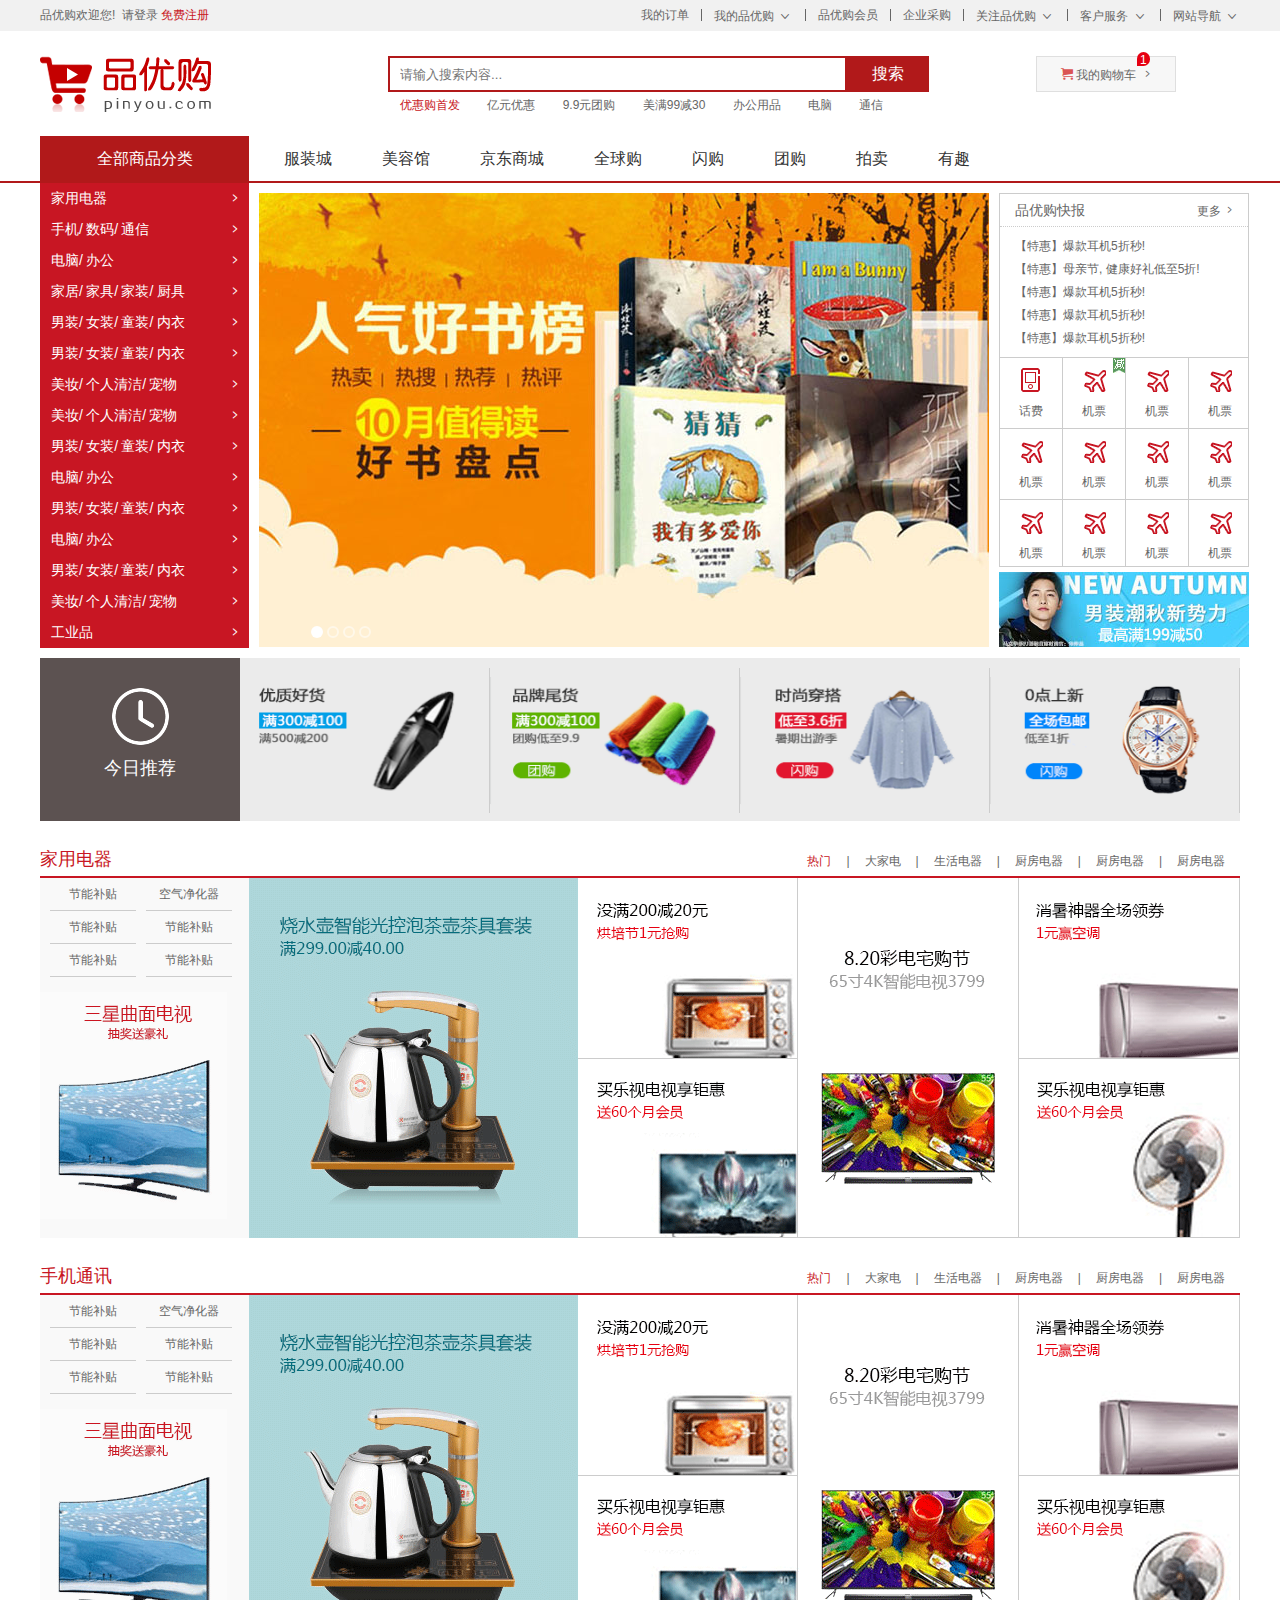
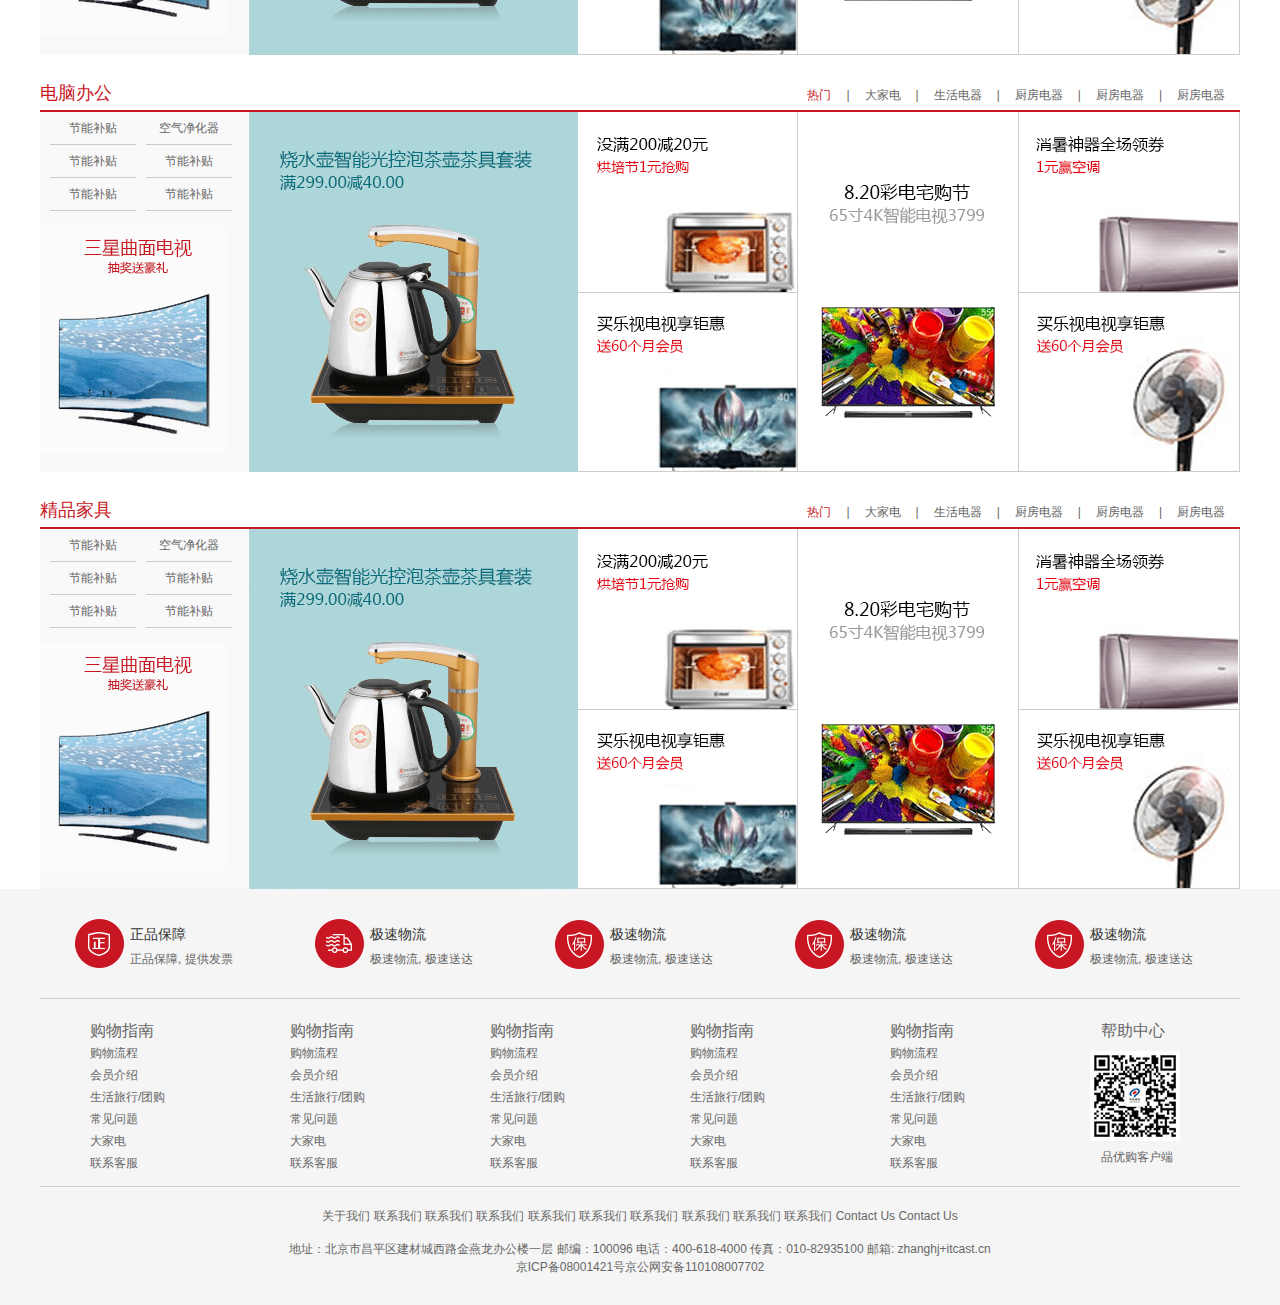
<file: index.html>
<!DOCTYPE html>
<html lang="zn-CN">

<head>
    <meta charset="UTF-8">
    <meta name="viewport" content="width=device-width, initial-scale=1.0">
    <meta http-equiv="X-UA-Compatible" content="ie=edge">
    <title>品优购-正品低价、品质保障、配送及时、轻松购物！</title>
    <meta name="description" content="品优购JD.COM-专业的综合网上购物商城,
  销售家电、数码通讯、电脑、家居百货、服装服饰、母婴、图书、食品等数万个品牌优质商品.
  便捷、诚信的服务，为您提供愉悦的网上购物体验">
    <meta name="keywords" content="网上购物, 网上商城, 手机">
    <link rel="shortcut icon" href="favicon.ico" type="image/x-icon">
    <link rel="stylesheet" href="./css/base.css">
    <link rel="stylesheet" href="./css/common.css">
    <link rel="stylesheet" href="./css/index.css">
</head>

<body>
    <!-- 顶部快捷导航 -->
    <div class="shortcut">
        <div class="w">
            <div class="fl">
                <ul>
                    <li>品优购欢迎您!&nbsp;&nbsp;</li>
                    <li>
                        <a href="">请登录</a>
                        <a href="" class="style-red">免费注册</a>
                    </li>
                </ul>
            </div>
            <div class="fr">
                <ul>
                    <li><a href="">我的订单</a></li>
                    <li class="spacer"></li>
                    <li>
                        <a href="">我的品优购</a> <i class="icomoon"></i>
                    </li>
                    <li class="spacer"></li>
                    <li><a href="">品优购会员</a></li>
                    <li class="spacer"></li>
                    <li><a href="">企业采购</a></li>
                    <li class="spacer"></li>
                    <li><a href="">关注品优购</a> <i class="icomoon"></i></li>
                    <li class="spacer"></li>
                    <li><a href="">客户服务</a> <i class="icomoon"></i></li>
                    <li class="spacer"></li>
                    <li><a href="">网站导航</a> <i class="icomoon"></i></li>
                </ul>
            </div>
        </div>
    </div>
    <div class="header w">
        <div class="logo">
            <h1><a href="index.html" title="品优购">品优购</a></h1>
        </div>
        <div class="search">
            <input type="text" class="text" name="" id="" placeholder="请输入搜索内容...">
            <button class="btn">搜索</button>
        </div>
        <div class="hotwords">
            <a href="" class="style-red">优惠购首发</a>
            <a href="">亿元优惠</a>
            <a href="">9.9元团购</a>
            <a href="">美满99减30</a>
            <a href="">办公用品</a>
            <a href="">电脑</a>
            <a href="">通信</a>
        </div>
        <div class="cart">
            <div class="count">1</div>
            <i class="shopping-car"></i> 我的购物车 <i class="arr"></i>
        </div>
    </div>
    <div class="nav">
        <div class="w">
            <div class="dropdown fl">
                <div class="dt">全部商品分类</div>
                <div class="dd">
                    <ul>
                        <li><a href="">家用电器</a> <i></i></li>
                        <li>
                            <a href="list.html">手机</a><span>/</span>
                            <a href="">数码</a><span>/</span>
                            <a href="">通信</a>
                            <i></i>
                        </li>
                        <li>
                            <a href="">电脑</a><span>/</span>
                            <a href="">办公</a>
                            <i></i>
                        </li>
                        <li>
                            <a href="">家居</a><span>/</span>
                            <a href="">家具</a><span>/</span>
                            <a href="">家装</a><span>/</span>
                            <a href="">厨具</a>
                            <i></i>
                        </li>
                        <li>
                            <a href="">男装</a><span>/</span>
                            <a href="">女装</a><span>/</span>
                            <a href="">童装</a><span>/</span>
                            <a href="">内衣</a>
                            <i></i>
                        </li>
                        <li>
                            <a href="">男装</a><span>/</span>
                            <a href="">女装</a><span>/</span>
                            <a href="">童装</a><span>/</span>
                            <a href="">内衣</a>
                            <i></i>
                        </li>
                        <li>
                            <a href="">美妆</a><span>/</span>
                            <a href="">个人清洁</a><span>/</span>
                            <a href="">宠物</a>
                            <i></i>
                        </li>
                        <li>
                            <a href="">美妆</a><span>/</span>
                            <a href="">个人清洁</a><span>/</span>
                            <a href="">宠物</a>
                            <i></i>
                        </li>
                        <li>
                            <a href="">男装</a><span>/</span>
                            <a href="">女装</a><span>/</span>
                            <a href="">童装</a><span>/</span>
                            <a href="">内衣</a>
                            <i></i>
                        </li>
                        <li>
                            <a href="">电脑</a><span>/</span>
                            <a href="">办公</a>
                            <i></i>
                        </li>
                        <li>
                            <a href="">男装</a><span>/</span>
                            <a href="">女装</a><span>/</span>
                            <a href="">童装</a><span>/</span>
                            <a href="">内衣</a>
                            <i></i>
                        </li>
                        <li>
                            <a href="">电脑</a><span>/</span>
                            <a href="">办公</a>
                            <i></i>
                        </li>
                        <li>
                            <a href="">男装</a><span>/</span>
                            <a href="">女装</a><span>/</span>
                            <a href="">童装</a><span>/</span>
                            <a href="">内衣</a>
                            <i></i>
                        </li>
                        <li>
                            <a href="">美妆</a><span>/</span>
                            <a href="">个人清洁</a><span>/</span>
                            <a href="">宠物</a>
                            <i></i>
                        </li>
                        <li><a href="">工业品</a><i></i></li>
                    </ul>
                </div>
            </div>
            <div class="navitems fl">
                <ul>
                    <li><a href="">服装城</a></li>
                    <li><a href="">美容馆</a></li>
                    <li><a href="">京东商城</a></li>
                    <li><a href="">全球购</a></li>
                    <li><a href="">闪购</a></li>
                    <li><a href="">团购</a></li>
                    <li><a href="">拍卖</a></li>
                    <li><a href="">有趣</a></li>
                </ul>
            </div>
        </div>
    </div>
    <div class="w">
        <div class="main">
            <div class="focus fl">
                <a href="javascript:;" class="arrow-l">
                    < </a>
                        <a href="javascript:;" class="arrow-r"></a>
                        <ul>
                            <li>
                                <a href=""><img src="./uploads/banner1.jpg" alt=""></a>
                            </li>
                            <li>
                                <a href=""><img src="./uploads/banner2.jpg" alt=""></a>
                            </li>
                            <li>
                                <a href=""><img src="./uploads/banner3.jpg" alt=""></a>
                            </li>
                            <li>
                                <a href=""><img src="./uploads/banner4.jpg" alt=""></a>
                            </li>
                        </ul>
                        <ol class="circles">
                        </ol>
            </div>
            <div class="newsflash fr">
                <div class="news">
                    <div class="news-hd">
                        品优购快报
                        <a href="">更多</a>
                    </div>
                    <div class="news-bd">
                        <ul>
                            <li><a href="">【特惠】爆款耳机5折秒!</a></li>
                            <li><a href="">【特惠】母亲节, 健康好礼低至5折!</a></li>
                            <li><a href="">【特惠】爆款耳机5折秒!</a></li>
                            <li><a href="">【特惠】爆款耳机5折秒!</a></li>
                            <li><a href="">【特惠】爆款耳机5折秒!</a></li>
                        </ul>
                    </div>
                </div>
                <div class="lifeservice">
                    <ul>
                        <li>
                            <a href="">
                                <i class="service_icon service_icon_huafei"></i> 话费
                            </a>
                        </li>
                        <li>
                            <div class="jian"></div>
                            <a href="">
                                <i class="service_icon service_icon_jipiao"></i> 机票
                            </a>
                        </li>
                        <li>
                            <a href="">
                                <i class="service_icon service_icon_jipiao"></i> 机票
                            </a>
                        </li>
                        <li>
                            <a href="">
                                <i class="service_icon service_icon_jipiao"></i> 机票
                            </a>
                        </li>
                        <li>
                            <a href="">
                                <i class="service_icon service_icon_jipiao"></i> 机票
                            </a>
                        </li>
                        <li>
                            <a href="">
                                <i class="service_icon service_icon_jipiao"></i> 机票
                            </a>
                        </li>
                        <li>
                            <a href="">
                                <i class="service_icon service_icon_jipiao"></i> 机票
                            </a>
                        </li>
                        <li>
                            <a href="">
                                <i class="service_icon service_icon_jipiao"></i> 机票
                            </a>
                        </li>
                        <li>
                            <a href="">
                                <i class="service_icon service_icon_jipiao"></i> 机票
                            </a>
                        </li>
                        <li>
                            <a href="">
                                <i class="service_icon service_icon_jipiao"></i> 机票
                            </a>
                        </li>
                        <li>
                            <a href="">
                                <i class="service_icon service_icon_jipiao"></i> 机票
                            </a>
                        </li>
                        <li>
                            <a href="">
                                <i class="service_icon service_icon_jipiao"></i> 机票
                            </a>
                        </li>
                    </ul>
                </div>
                <div class="bargain">
                    <img src="./uploads/bargain.jpg" alt="">
                </div>
            </div>
        </div>
        <div class="recommend">
            <div class="recommend-hd fl">
                <img src="./images/clock.png" alt="">
                <h3>今日推荐</h3>
            </div>
            <div class="recommend-bd fr">
                <ul>
                    <li>
                        <a href=""><img src="./images/today01.png" alt=""></a>
                    </li>
                    <li>
                        <a href=""><img src="./images/today02.png" alt=""></a>
                    </li>
                    <li>
                        <a href=""><img src="./images/today03.png" alt=""></a>
                    </li>
                    <li>
                        <a href=""><img src="./images/today04.png" alt=""></a>
                    </li>
                </ul>
            </div>
        </div>
        <div class="floor">
            <div class="dianqi w">
                <div class="box-hd">
                    <h3>家用电器</h3>
                    <div class="tab-list">
                        <ul>
                            <li><a href="" class="style-red">热门</a>|</li>
                            <li><a href="">大家电</a>|</li>
                            <li><a href="">生活电器</a>|</li>
                            <li><a href="">厨房电器</a>|</li>
                            <li><a href="">厨房电器</a>|</li>
                            <li><a href="">厨房电器</a></li>

                        </ul>
                    </div>
                </div>
                <div class="box-bd">
                    <ul class="tab-con">
                        <li class="w209">
                            <ul class="tab-con-list">
                                <li><a href="">节能补贴</a></li>
                                <li><a href="">空气净化器</a></li>
                                <li><a href="">节能补贴</a></li>
                                <li><a href="">节能补贴</a></li>
                                <li><a href="">节能补贴</a></li>
                                <li><a href="">节能补贴</a></li>
                            </ul>
                            <img src="./uploads/floor-1-1.png" alt="">
                        </li>
                        <li class="w329">
                            <img src="./uploads/floor-1-b01.png" alt="">
                        </li>
                        <li class="w219">
                            <div class="tab-con-item">
                                <a href=""><img src="./uploads/floor-1-2.png" alt=""></a>
                            </div>
                            <div class="tab-con-item">
                                <a href=""><img src="./uploads/floor-1-3.png" alt=""></a>
                            </div>
                        </li>
                        <li class="w220">
                            <div class="tab-con-item">
                                <a href=""><img src="./uploads/floor-1-4.png" alt=""></a>
                            </div>
                        </li>
                        <li class="w220">
                            <div class="tab-con-item">
                                <a href=""><img src="./uploads/floor-1-5.png" alt=""></a>
                            </div>
                            <div class="tab-con-item">
                                <a href=""><img src="./uploads/floor-1-6.png" alt=""></a>
                            </div>
                        </li>
                    </ul>
                    <!-- <ul class="tab-con">
            <li>1</li>
            <li>2</li>
            <li>3</li>
            <li>4</li>
            <li>5</li>
          </ul> -->
                </div>
            </div>
            <div class="shouji w">
                <div class="box-hd">
                    <h3>手机通讯</h3>
                    <div class="tab-list">
                        <ul>
                            <li><a href="" class="style-red">热门</a>|</li>
                            <li><a href="">大家电</a>|</li>
                            <li><a href="">生活电器</a>|</li>
                            <li><a href="">厨房电器</a>|</li>
                            <li><a href="">厨房电器</a>|</li>
                            <li><a href="">厨房电器</a></li>

                        </ul>
                    </div>
                </div>
                <div class="box-bd">
                    <ul class="tab-con">
                        <li class="w209">
                            <ul class="tab-con-list">
                                <li><a href="">节能补贴</a></li>
                                <li><a href="">空气净化器</a></li>
                                <li><a href="">节能补贴</a></li>
                                <li><a href="">节能补贴</a></li>
                                <li><a href="">节能补贴</a></li>
                                <li><a href="">节能补贴</a></li>
                            </ul>
                            <img src="./uploads/floor-1-1.png" alt="">
                        </li>
                        <li class="w329">
                            <img src="./uploads/floor-1-b01.png" alt="">
                        </li>
                        <li class="w219">
                            <div class="tab-con-item">
                                <a href=""><img src="./uploads/floor-1-2.png" alt=""></a>
                            </div>
                            <div class="tab-con-item">
                                <a href=""><img src="./uploads/floor-1-3.png" alt=""></a>
                            </div>
                        </li>
                        <li class="w220">
                            <div class="tab-con-item">
                                <a href=""><img src="./uploads/floor-1-4.png" alt=""></a>
                            </div>
                        </li>
                        <li class="w220">
                            <div class="tab-con-item">
                                <a href=""><img src="./uploads/floor-1-5.png" alt=""></a>
                            </div>
                            <div class="tab-con-item">
                                <a href=""><img src="./uploads/floor-1-6.png" alt=""></a>
                            </div>
                        </li>
                    </ul>
                    <!-- <ul class="tab-con">
            <li>1</li>
            <li>2</li>
            <li>3</li>
            <li>4</li>
            <li>5</li>
          </ul> -->
                </div>
            </div>
            <div class="diannao w">
                <div class="box-hd">
                    <h3>电脑办公</h3>
                    <div class="tab-list">
                        <ul>
                            <li><a href="" class="style-red">热门</a>|</li>
                            <li><a href="">大家电</a>|</li>
                            <li><a href="">生活电器</a>|</li>
                            <li><a href="">厨房电器</a>|</li>
                            <li><a href="">厨房电器</a>|</li>
                            <li><a href="">厨房电器</a></li>

                        </ul>
                    </div>
                </div>
                <div class="box-bd">
                    <ul class="tab-con">
                        <li class="w209">
                            <ul class="tab-con-list">
                                <li><a href="">节能补贴</a></li>
                                <li><a href="">空气净化器</a></li>
                                <li><a href="">节能补贴</a></li>
                                <li><a href="">节能补贴</a></li>
                                <li><a href="">节能补贴</a></li>
                                <li><a href="">节能补贴</a></li>
                            </ul>
                            <img src="./uploads/floor-1-1.png" alt="">
                        </li>
                        <li class="w329">
                            <img src="./uploads/floor-1-b01.png" alt="">
                        </li>
                        <li class="w219">
                            <div class="tab-con-item">
                                <a href=""><img src="./uploads/floor-1-2.png" alt=""></a>
                            </div>
                            <div class="tab-con-item">
                                <a href=""><img src="./uploads/floor-1-3.png" alt=""></a>
                            </div>
                        </li>
                        <li class="w220">
                            <div class="tab-con-item">
                                <a href=""><img src="./uploads/floor-1-4.png" alt=""></a>
                            </div>
                        </li>
                        <li class="w220">
                            <div class="tab-con-item">
                                <a href=""><img src="./uploads/floor-1-5.png" alt=""></a>
                            </div>
                            <div class="tab-con-item">
                                <a href=""><img src="./uploads/floor-1-6.png" alt=""></a>
                            </div>
                        </li>
                    </ul>
                    <!-- <ul class="tab-con">
            <li>1</li>
            <li>2</li>
            <li>3</li>
            <li>4</li>
            <li>5</li>
          </ul> -->
                </div>
            </div>
            <div class="jiaju w">
                <div class="box-hd">
                    <h3>精品家具</h3>
                    <div class="tab-list">
                        <ul>
                            <li><a href="" class="style-red">热门</a>|</li>
                            <li><a href="">大家电</a>|</li>
                            <li><a href="">生活电器</a>|</li>
                            <li><a href="">厨房电器</a>|</li>
                            <li><a href="">厨房电器</a>|</li>
                            <li><a href="">厨房电器</a></li>

                        </ul>
                    </div>
                </div>
                <div class="box-bd">
                    <ul class="tab-con">
                        <li class="w209">
                            <ul class="tab-con-list">
                                <li><a href="">节能补贴</a></li>
                                <li><a href="">空气净化器</a></li>
                                <li><a href="">节能补贴</a></li>
                                <li><a href="">节能补贴</a></li>
                                <li><a href="">节能补贴</a></li>
                                <li><a href="">节能补贴</a></li>
                            </ul>
                            <img src="./uploads/floor-1-1.png" alt="">
                        </li>
                        <li class="w329">
                            <img src="./uploads/floor-1-b01.png" alt="">
                        </li>
                        <li class="w219">
                            <div class="tab-con-item">
                                <a href=""><img src="./uploads/floor-1-2.png" alt=""></a>
                            </div>
                            <div class="tab-con-item">
                                <a href=""><img src="./uploads/floor-1-3.png" alt=""></a>
                            </div>
                        </li>
                        <li class="w220">
                            <div class="tab-con-item">
                                <a href=""><img src="./uploads/floor-1-4.png" alt=""></a>
                            </div>
                        </li>
                        <li class="w220">
                            <div class="tab-con-item">
                                <a href=""><img src="./uploads/floor-1-5.png" alt=""></a>
                            </div>
                            <div class="tab-con-item">
                                <a href=""><img src="./uploads/floor-1-6.png" alt=""></a>
                            </div>
                        </li>
                    </ul>
                    <!-- <ul class="tab-con">
            <li>1</li>
            <li>2</li>
            <li>3</li>
            <li>4</li>
            <li>5</li>
          </ul> -->
                </div>
            </div>
        </div>
    </div>

    <div class="fixedtool">
        <ul>
            <li class="current"><a href="javascript:;">家用电器</a></li>
            <li><a href="javascript:;">手机通讯</a></li>
            <li><a href="javascript:;">电脑办公</a></li>
            <li><a href="javascript:;">精品家具</a></li>
            <li><a href="javascript:;">家用电器</a></li>
            <li><a href="javascript:;">家用电器</a></li>
            <li><a href="javascript:;">家用电器</a></li>
            <li><a href="javascript:;">家用电器</a></li>
            <li><a href="javascript:;">家用电器</a></li>
            <li class="backtop"><a href="javascript:;">返回顶部</a></li>
        </ul>
    </div>

    <div class="footer">
        <div class="w">
            <div class="mod_service">
                <ul>
                    <li>
                        <i class="mod_service_icon mod_service_zheng"></i>
                        <div class="mod_service_title">
                            <h5>正品保障</h5>
                            <p>正品保障, 提供发票</p>
                        </div>
                    </li>
                    <li>
                        <i class="mod_service_icon mod_service_ji"></i>
                        <div class="mod_service_title">
                            <h5>极速物流</h5>
                            <p>极速物流, 极速送达</p>
                        </div>
                    </li>
                    <li>
                        <i class="mod_service_icon mod_service_bao"></i>
                        <div class="mod_service_title">
                            <h5>极速物流</h5>
                            <p>极速物流, 极速送达</p>
                        </div>
                    </li>
                    <li>
                        <i class="mod_service_icon mod_service_bao"></i>
                        <div class="mod_service_title">
                            <h5>极速物流</h5>
                            <p>极速物流, 极速送达</p>
                        </div>
                    </li>
                    <li>
                        <i class="mod_service_icon mod_service_bao"></i>
                        <div class="mod_service_title">
                            <h5>极速物流</h5>
                            <p>极速物流, 极速送达</p>
                        </div>
                    </li>
                </ul>
            </div>
            <div class="mod_help">
                <dl class="mod_help_list">
                    <dt>购物指南</dt>
                    <dd><a href="">购物流程</a></dd>
                    <dd><a href="">会员介绍</a></dd>
                    <dd><a href="">生活旅行/团购</a></dd>
                    <dd><a href="">常见问题</a></dd>
                    <dd><a href="">大家电</a></dd>
                    <dd><a href="">联系客服</a></dd>
                </dl>
                <dl class="mod_help_list">
                    <dt>购物指南</dt>
                    <dd><a href="">购物流程</a></dd>
                    <dd><a href="">会员介绍</a></dd>
                    <dd><a href="">生活旅行/团购</a></dd>
                    <dd><a href="">常见问题</a></dd>
                    <dd><a href="">大家电</a></dd>
                    <dd><a href="">联系客服</a></dd>
                </dl>
                <dl class="mod_help_list">
                    <dt>购物指南</dt>
                    <dd><a href="">购物流程</a></dd>
                    <dd><a href="">会员介绍</a></dd>
                    <dd><a href="">生活旅行/团购</a></dd>
                    <dd><a href="">常见问题</a></dd>
                    <dd><a href="">大家电</a></dd>
                    <dd><a href="">联系客服</a></dd>
                </dl>
                <dl class="mod_help_list">
                    <dt>购物指南</dt>
                    <dd><a href="">购物流程</a></dd>
                    <dd><a href="">会员介绍</a></dd>
                    <dd><a href="">生活旅行/团购</a></dd>
                    <dd><a href="">常见问题</a></dd>
                    <dd><a href="">大家电</a></dd>
                    <dd><a href="">联系客服</a></dd>
                </dl>
                <dl class="mod_help_list">
                    <dt>购物指南</dt>
                    <dd><a href="">购物流程</a></dd>
                    <dd><a href="">会员介绍</a></dd>
                    <dd><a href="">生活旅行/团购</a></dd>
                    <dd><a href="">常见问题</a></dd>
                    <dd><a href="">大家电</a></dd>
                    <dd><a href="">联系客服</a></dd>
                </dl>
                <dl class="mod_help_list mod_help_app">
                    <dt>帮助中心</dt>
                    <dd>
                        <img src="./uploads/wx_cz.jpg" alt="">
                        <p>品优购客户端</p>
                    </dd>
                </dl>
            </div>
            <div class="mod_copyright">
                <p class="mod_copyright_links">
                    <a href="">关于我们</a>
                    <a href="">联系我们</a>
                    <a href="">联系我们 </a>
                    <a href="">联系我们 </a>
                    <a href="">联系我们 </a>
                    <a href="">联系我们 </a>
                    <a href="">联系我们 </a>
                    <a href="">联系我们 </a>
                    <a href="">联系我们 </a>
                    <a href="">联系我们 </a>
                    <a href="">Contact Us</a>
                    <a href="">Contact Us</a>
                </p>
                <p class="mod_copyright_info">
                    地址：北京市昌平区建材城西路金燕龙办公楼一层 邮编：100096 电话：400-618-4000 传真：010-82935100 邮箱: zhanghj+itcast.cn
                    <br> 京ICP备08001421号京公网安备110108007702
                </p>
            </div>
        </div>
    </div>
    <script src="./js/jquery.min.js"></script>
    <script src="./js/animation.js"></script>
    <script src="./js/index.js"></script>
</body>

</html>
</file>
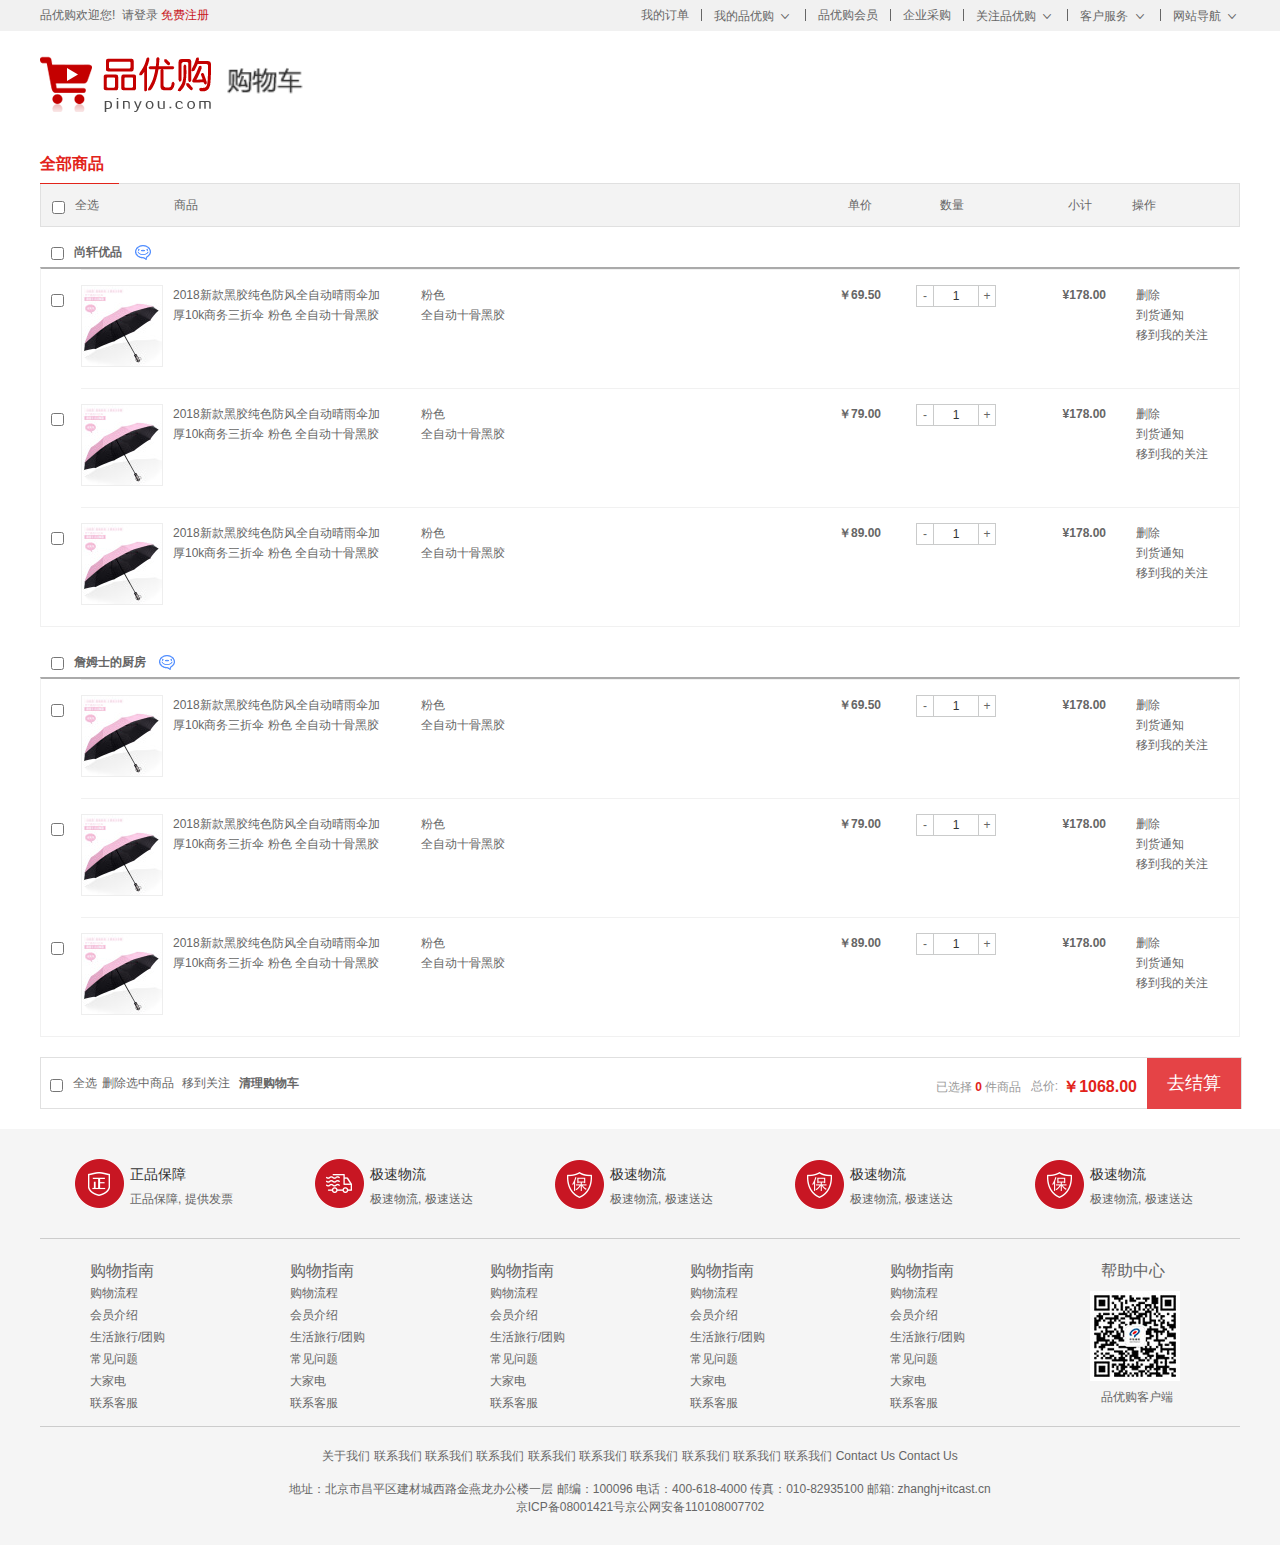
<file: cart.html>
<!DOCTYPE html>
<html lang="zn-CN">

<head>
    <meta charset="UTF-8">
    <meta name="viewport" content="width=device-width, initial-scale=1.0">
    <meta http-equiv="X-UA-Compatible" content="ie=edge">
    <title>品优购-正品低价、品质保障、配送及时、轻松购物！</title>
    <meta name="description" content="品优购JD.COM-专业的综合网上购物商城,
  销售家电、数码通讯、电脑、家居百货、服装服饰、母婴、图书、食品等数万个品牌优质商品.
  便捷、诚信的服务，为您提供愉悦的网上购物体验">
    <meta name="keywords" content="网上购物, 网上商城, 手机">
    <link rel="shortcut icon" href="favicon.ico" type="image/x-icon">
    <link rel="stylesheet" href="./css/base.css">
    <link rel="stylesheet" href="./css/common.css">
    <link rel="stylesheet" href="./css/cart.css">
</head>

<body>
    <div class="shortcut">
        <div class="w">
            <div class="fl">
                <ul>
                    <li>品优购欢迎您!&nbsp;&nbsp;</li>
                    <li>
                        <a href="">请登录</a>
                        <a href="" class="style-red">免费注册</a>
                    </li>
                </ul>
            </div>
            <div class="fr">
                <ul>
                    <li><a href="">我的订单</a></li>
                    <li class="spacer"></li>
                    <li>
                        <a href="">我的品优购</a> <i class="icomoon"></i>
                    </li>
                    <li class="spacer"></li>
                    <li><a href="">品优购会员</a></li>
                    <li class="spacer"></li>
                    <li><a href="">企业采购</a></li>
                    <li class="spacer"></li>
                    <li><a href="">关注品优购</a> <i class="icomoon"></i></li>
                    <li class="spacer"></li>
                    <li><a href="">客户服务</a> <i class="icomoon"></i></li>
                    <li class="spacer"></li>
                    <li><a href="">网站导航</a> <i class="icomoon"></i></li>
                </ul>
            </div>
        </div>
    </div>
    <div class="header w">
        <div class="logo">
            <h1><a href="index.html" title="品优购">品优购</a></h1>
        </div>
        <div class="logo-tit"></div>
    </div>
    <div class="w">
        <div class="cart-filter-bar clearfix">
            <ul>
                <li>
                    <a href="">
                        <em>全部商品</em>
                    </a>
                </li>
            </ul>
        </div>
        <div class="line">
            <div class="floater"></div>
        </div>
    </div>
    <div class="cart-wrap clearfix">
        <div class="w">
            <div class="cart-main">
                <div class="cart-thead">
                    <div class="column t-checkbox select-all">
                        <input type="checkbox" name="" id="" class="cart-checkbox"> 全选
                    </div>
                    <div class="column t-goods">
                        商品
                    </div>
                    <div class="column t-props"></div>
                    <div class="column t-price">
                        单价
                    </div>
                    <div class="column t-quantity">
                        数量
                    </div>
                    <div class="column t-sum">
                        小计
                    </div>
                    <div class="column t-action">
                        操作
                    </div>

                </div>
                <div class="cart-tbody">
                    <div class="shop-main">
                        <div class="shop">
                            <input type="checkbox" name="" id="" class="cart-checkbox">
                            <div class="shop-txt">
                                <a href="" class="shop-name">尚轩优品</a>
                                <a href="javascript:;" class="ali-icon"></a>
                            </div>
                        </div>
                        <div class="item-list">
                            <div class="item-full">
                                <div class="item-header"></div>
                                <div class="item-item">
                                    <div class="item-form">
                                        <div class="cell p-checkbox">
                                            <input type="checkbox" name="" id="" class="cart-checkbox">
                                        </div>
                                        <div class="cell p-goods">
                                            <div class="goods-item">
                                                <div class="goods-img">
                                                    <a href=""><img src="./uploads/goods.jpg" alt="2018新款黑胶纯色防风全自动晴雨伞加厚10k商务三折伞 粉色 全自动十骨黑胶"></a>
                                                </div>
                                                <div class="goods-msg">
                                                    <div class="p-name">
                                                        <a href="">
                                              2018新款黑胶纯色防风全自动晴雨伞加厚10k商务三折伞 粉色 全自动十骨黑胶
                                            </a>
                                                    </div>
                                                </div>
                                            </div>
                                        </div>
                                        <div class="cell p-props">
                                            <div class="props-txt">粉色</div>
                                            <div class="props-txt">全自动十骨黑胶</div>
                                        </div>
                                        <div class="cell p-price">
                                            <p><strong>￥69.50</strong></p>
                                        </div>
                                        <div class="cell p-quantity">
                                            <div class="quantity-form">
                                                <a href="javascript:;" class="decrement">-</a>
                                                <input type="text" name="" id="" value="1" minnum="1">
                                                <a href="javascript:;" class="increment">+</a>
                                            </div>
                                        </div>
                                        <div class="cell p-sum">
                                            <strong>¥178.00</strong>
                                        </div>
                                        <div class="cell p-actions">
                                            <a href="javascript:;" class="cart-remove">删除</a>
                                            <a href="">到货通知</a>
                                            <a href="">移到我的关注</a>
                                        </div>
                                    </div>
                                    <div class="item-line"></div>
                                </div>
                            </div>
                            <div class="item-full">
                                <div class="item-header"></div>
                                <div class="item-item">
                                    <div class="item-form">
                                        <div class="cell p-checkbox">
                                            <input type="checkbox" name="" id="" class="cart-checkbox">
                                        </div>
                                        <div class="cell p-goods">
                                            <div class="goods-item">
                                                <div class="goods-img">
                                                    <a href=""><img src="./uploads/goods.jpg" alt="2018新款黑胶纯色防风全自动晴雨伞加厚10k商务三折伞 粉色 全自动十骨黑胶"></a>
                                                </div>
                                                <div class="goods-msg">
                                                    <div class="p-name">
                                                        <a href="">
                                            2018新款黑胶纯色防风全自动晴雨伞加厚10k商务三折伞 粉色 全自动十骨黑胶
                                          </a>
                                                    </div>
                                                </div>
                                            </div>
                                        </div>
                                        <div class="cell p-props">
                                            <div class="props-txt">粉色</div>
                                            <div class="props-txt">全自动十骨黑胶</div>
                                        </div>
                                        <div class="cell p-price">
                                            <p><strong>￥79.00</strong></p>
                                        </div>
                                        <div class="cell p-quantity">
                                            <div class="quantity-form">
                                                <a href="javascript:;" class="decrement">-</a>
                                                <input type="text" name="" id="" value="1" minnum="1">
                                                <a href="javascript:;" class="increment">+</a>
                                            </div>
                                        </div>
                                        <div class="cell p-sum">
                                            <strong>¥178.00</strong>
                                        </div>
                                        <div class="cell p-actions">
                                            <a href="javascript:;" class="cart-remove">删除</a>
                                            <a href="">到货通知</a>
                                            <a href="">移到我的关注</a>
                                        </div>
                                    </div>
                                    <div class="item-line"></div>
                                </div>
                            </div>
                            <div class="item-full">
                                <div class="item-header"></div>
                                <div class="item-item">
                                    <div class="item-form">
                                        <div class="cell p-checkbox">
                                            <input type="checkbox" name="" id="" class="cart-checkbox">
                                        </div>
                                        <div class="cell p-goods">
                                            <div class="goods-item">
                                                <div class="goods-img">
                                                    <a href=""><img src="./uploads/goods.jpg" alt="2018新款黑胶纯色防风全自动晴雨伞加厚10k商务三折伞 粉色 全自动十骨黑胶"></a>
                                                </div>
                                                <div class="goods-msg">
                                                    <div class="p-name">
                                                        <a href="">
                                          2018新款黑胶纯色防风全自动晴雨伞加厚10k商务三折伞 粉色 全自动十骨黑胶
                                        </a>
                                                    </div>
                                                </div>
                                            </div>
                                        </div>
                                        <div class="cell p-props">
                                            <div class="props-txt">粉色</div>
                                            <div class="props-txt">全自动十骨黑胶</div>
                                        </div>
                                        <div class="cell p-price">
                                            <p><strong>￥89.00</strong></p>
                                        </div>
                                        <div class="cell p-quantity">
                                            <div class="quantity-form">
                                                <a href="javascript:;" class="decrement">-</a>
                                                <input type="text" name="" id="" value="1" minnum="1">
                                                <a href="javascript:;" class="increment">+</a>
                                            </div>
                                        </div>
                                        <div class="cell p-sum">
                                            <strong>¥178.00</strong>
                                        </div>
                                        <div class="cell p-actions">
                                            <a href="javascript:;" class="cart-remove">删除</a>
                                            <a href="">到货通知</a>
                                            <a href="">移到我的关注</a>
                                        </div>
                                    </div>
                                    <div class="item-line"></div>
                                </div>
                            </div>
                        </div>
                    </div>
                    <div class="shop-main">
                        <div class="shop">
                            <input type="checkbox" name="" id="" class="cart-checkbox">
                            <div class="shop-txt">
                                <a href="" class="shop-name">詹姆士的厨房</a>
                                <a href="javascript:;" class="ali-icon"></a>
                            </div>
                        </div>
                        <div class="item-list">
                            <div class="item-full">
                                <div class="item-header"></div>
                                <div class="item-item">
                                    <div class="item-form">
                                        <div class="cell p-checkbox">
                                            <input type="checkbox" name="" id="" class="cart-checkbox">
                                        </div>
                                        <div class="cell p-goods">
                                            <div class="goods-item">
                                                <div class="goods-img">
                                                    <a href=""><img src="./uploads/goods.jpg" alt="2018新款黑胶纯色防风全自动晴雨伞加厚10k商务三折伞 粉色 全自动十骨黑胶"></a>
                                                </div>
                                                <div class="goods-msg">
                                                    <div class="p-name">
                                                        <a href="">
                                            2018新款黑胶纯色防风全自动晴雨伞加厚10k商务三折伞 粉色 全自动十骨黑胶
                                          </a>
                                                    </div>
                                                </div>
                                            </div>
                                        </div>
                                        <div class="cell p-props">
                                            <div class="props-txt">粉色</div>
                                            <div class="props-txt">全自动十骨黑胶</div>
                                        </div>
                                        <div class="cell p-price">
                                            <p><strong>￥69.50</strong></p>
                                        </div>
                                        <div class="cell p-quantity">
                                            <div class="quantity-form">
                                                <a href="javascript:;" class="decrement">-</a>
                                                <input type="text" name="" id="" value="1" minnum="1">
                                                <a href="javascript:;" class="increment">+</a>
                                            </div>
                                        </div>
                                        <div class="cell p-sum">
                                            <strong>¥178.00</strong>
                                        </div>
                                        <div class="cell p-actions">
                                            <a href="javascript:;" class="cart-remove">删除</a>
                                            <a href="">到货通知</a>
                                            <a href="">移到我的关注</a>
                                        </div>
                                    </div>
                                    <div class="item-line"></div>
                                </div>
                            </div>
                            <div class="item-full">
                                <div class="item-header"></div>
                                <div class="item-item">
                                    <div class="item-form">
                                        <div class="cell p-checkbox">
                                            <input type="checkbox" name="" id="" class="cart-checkbox">
                                        </div>
                                        <div class="cell p-goods">
                                            <div class="goods-item">
                                                <div class="goods-img">
                                                    <a href=""><img src="./uploads/goods.jpg" alt="2018新款黑胶纯色防风全自动晴雨伞加厚10k商务三折伞 粉色 全自动十骨黑胶"></a>
                                                </div>
                                                <div class="goods-msg">
                                                    <div class="p-name">
                                                        <a href="">
                                          2018新款黑胶纯色防风全自动晴雨伞加厚10k商务三折伞 粉色 全自动十骨黑胶
                                        </a>
                                                    </div>
                                                </div>
                                            </div>
                                        </div>
                                        <div class="cell p-props">
                                            <div class="props-txt">粉色</div>
                                            <div class="props-txt">全自动十骨黑胶</div>
                                        </div>
                                        <div class="cell p-price">
                                            <p><strong>￥79.00</strong></p>
                                        </div>
                                        <div class="cell p-quantity">
                                            <div class="quantity-form">
                                                <a href="javascript:;" class="decrement">-</a>
                                                <input type="text" name="" id="" value="1" minnum="1">
                                                <a href="javascript:;" class="increment">+</a>
                                            </div>
                                        </div>
                                        <div class="cell p-sum">
                                            <strong>¥178.00</strong>
                                        </div>
                                        <div class="cell p-actions">
                                            <a href="javascript:;" class="cart-remove">删除</a>
                                            <a href="">到货通知</a>
                                            <a href="">移到我的关注</a>
                                        </div>
                                    </div>
                                    <div class="item-line"></div>
                                </div>
                            </div>
                            <div class="item-full">
                                <div class="item-header"></div>
                                <div class="item-item">
                                    <div class="item-form">
                                        <div class="cell p-checkbox">
                                            <input type="checkbox" name="" id="" class="cart-checkbox">
                                        </div>
                                        <div class="cell p-goods">
                                            <div class="goods-item">
                                                <div class="goods-img">
                                                    <a href=""><img src="./uploads/goods.jpg" alt="2018新款黑胶纯色防风全自动晴雨伞加厚10k商务三折伞 粉色 全自动十骨黑胶"></a>
                                                </div>
                                                <div class="goods-msg">
                                                    <div class="p-name">
                                                        <a href="">
                                        2018新款黑胶纯色防风全自动晴雨伞加厚10k商务三折伞 粉色 全自动十骨黑胶
                                      </a>
                                                    </div>
                                                </div>
                                            </div>
                                        </div>
                                        <div class="cell p-props">
                                            <div class="props-txt">粉色</div>
                                            <div class="props-txt">全自动十骨黑胶</div>
                                        </div>
                                        <div class="cell p-price">
                                            <p><strong>￥89.00</strong></p>
                                        </div>
                                        <div class="cell p-quantity">
                                            <div class="quantity-form">
                                                <a href="javascript:;" class="decrement">-</a>
                                                <input type="text" name="" id="" value="1" minnum="1">
                                                <a href="javascript:;" class="increment">+</a>
                                            </div>
                                        </div>
                                        <div class="cell p-sum">
                                            <strong>¥178.00</strong>
                                        </div>
                                        <div class="cell p-actions">
                                            <a href="javascript:;" class="cart-remove">删除</a>
                                            <a href="">到货通知</a>
                                            <a href="">移到我的关注</a>
                                        </div>
                                    </div>
                                    <div class="item-line"></div>
                                </div>
                            </div>
                        </div>
                    </div>
                    <div class="toolbar-wrap w">
                        <div class="options-box">
                            <div class="select-all">
                                <input type="checkbox" name="" id="" class="cart-checkbox"> 全选
                            </div>
                            <div class="operations">
                                <a href="javascript:;" class="remove-batch">删除选中商品</a>
                                <a href="">移到关注</a>
                                <a href="javascript:;" class="clear-cart">清理购物车</a>
                            </div>
                        </div>
                        <div class="toolbar-right">
                            <div class="btn-area"><a href="" class="submit-btn">去结算</a></div>
                            <div class="price-sum">
                                <span class="txt">总价: </span>
                                <span><em data-bind="">¥19.90</em></span>
                            </div>
                            <div class="amount-sum">
                                已选择<em>0</em>件商品
                            </div>
                        </div>
                    </div>
                </div>
            </div>
        </div>
    </div>
    <div class="footer">
        <div class="w">
            <div class="mod_service">
                <ul>
                    <li>
                        <i class="mod_service_icon mod_service_zheng"></i>
                        <div class="mod_service_title">
                            <h5>正品保障</h5>
                            <p>正品保障, 提供发票</p>
                        </div>
                    </li>
                    <li>
                        <i class="mod_service_icon mod_service_ji"></i>
                        <div class="mod_service_title">
                            <h5>极速物流</h5>
                            <p>极速物流, 极速送达</p>
                        </div>
                    </li>
                    <li>
                        <i class="mod_service_icon mod_service_bao"></i>
                        <div class="mod_service_title">
                            <h5>极速物流</h5>
                            <p>极速物流, 极速送达</p>
                        </div>
                    </li>
                    <li>
                        <i class="mod_service_icon mod_service_bao"></i>
                        <div class="mod_service_title">
                            <h5>极速物流</h5>
                            <p>极速物流, 极速送达</p>
                        </div>
                    </li>
                    <li>
                        <i class="mod_service_icon mod_service_bao"></i>
                        <div class="mod_service_title">
                            <h5>极速物流</h5>
                            <p>极速物流, 极速送达</p>
                        </div>
                    </li>
                </ul>
            </div>
            <div class="mod_help">
                <dl class="mod_help_list">
                    <dt>购物指南</dt>
                    <dd><a href="">购物流程</a></dd>
                    <dd><a href="">会员介绍</a></dd>
                    <dd><a href="">生活旅行/团购</a></dd>
                    <dd><a href="">常见问题</a></dd>
                    <dd><a href="">大家电</a></dd>
                    <dd><a href="">联系客服</a></dd>
                </dl>
                <dl class="mod_help_list">
                    <dt>购物指南</dt>
                    <dd><a href="">购物流程</a></dd>
                    <dd><a href="">会员介绍</a></dd>
                    <dd><a href="">生活旅行/团购</a></dd>
                    <dd><a href="">常见问题</a></dd>
                    <dd><a href="">大家电</a></dd>
                    <dd><a href="">联系客服</a></dd>
                </dl>
                <dl class="mod_help_list">
                    <dt>购物指南</dt>
                    <dd><a href="">购物流程</a></dd>
                    <dd><a href="">会员介绍</a></dd>
                    <dd><a href="">生活旅行/团购</a></dd>
                    <dd><a href="">常见问题</a></dd>
                    <dd><a href="">大家电</a></dd>
                    <dd><a href="">联系客服</a></dd>
                </dl>
                <dl class="mod_help_list">
                    <dt>购物指南</dt>
                    <dd><a href="">购物流程</a></dd>
                    <dd><a href="">会员介绍</a></dd>
                    <dd><a href="">生活旅行/团购</a></dd>
                    <dd><a href="">常见问题</a></dd>
                    <dd><a href="">大家电</a></dd>
                    <dd><a href="">联系客服</a></dd>
                </dl>
                <dl class="mod_help_list">
                    <dt>购物指南</dt>
                    <dd><a href="">购物流程</a></dd>
                    <dd><a href="">会员介绍</a></dd>
                    <dd><a href="">生活旅行/团购</a></dd>
                    <dd><a href="">常见问题</a></dd>
                    <dd><a href="">大家电</a></dd>
                    <dd><a href="">联系客服</a></dd>
                </dl>
                <dl class="mod_help_list mod_help_app">
                    <dt>帮助中心</dt>
                    <dd>
                        <img src="./uploads/wx_cz.jpg" alt="">
                        <p>品优购客户端</p>
                    </dd>
                </dl>
            </div>
            <div class="mod_copyright">
                <p class="mod_copyright_links">
                    <a href="">关于我们</a>
                    <a href="">联系我们</a>
                    <a href="">联系我们 </a>
                    <a href="">联系我们 </a>
                    <a href="">联系我们 </a>
                    <a href="">联系我们 </a>
                    <a href="">联系我们 </a>
                    <a href="">联系我们 </a>
                    <a href="">联系我们 </a>
                    <a href="">联系我们 </a>
                    <a href="">Contact Us</a>
                    <a href="">Contact Us</a>
                </p>
                <p class="mod_copyright_info">
                    地址：北京市昌平区建材城西路金燕龙办公楼一层 邮编：100096 电话：400-618-4000 传真：010-82935100 邮箱: zhanghj+itcast.cn
                    <br> 京ICP备08001421号京公网安备110108007702
                </p>
            </div>
        </div>
    </div>
    <script src="./js/jquery.min.js"></script>
    <script src="./js/cart.js"></script>

</body>

</html>
</file>
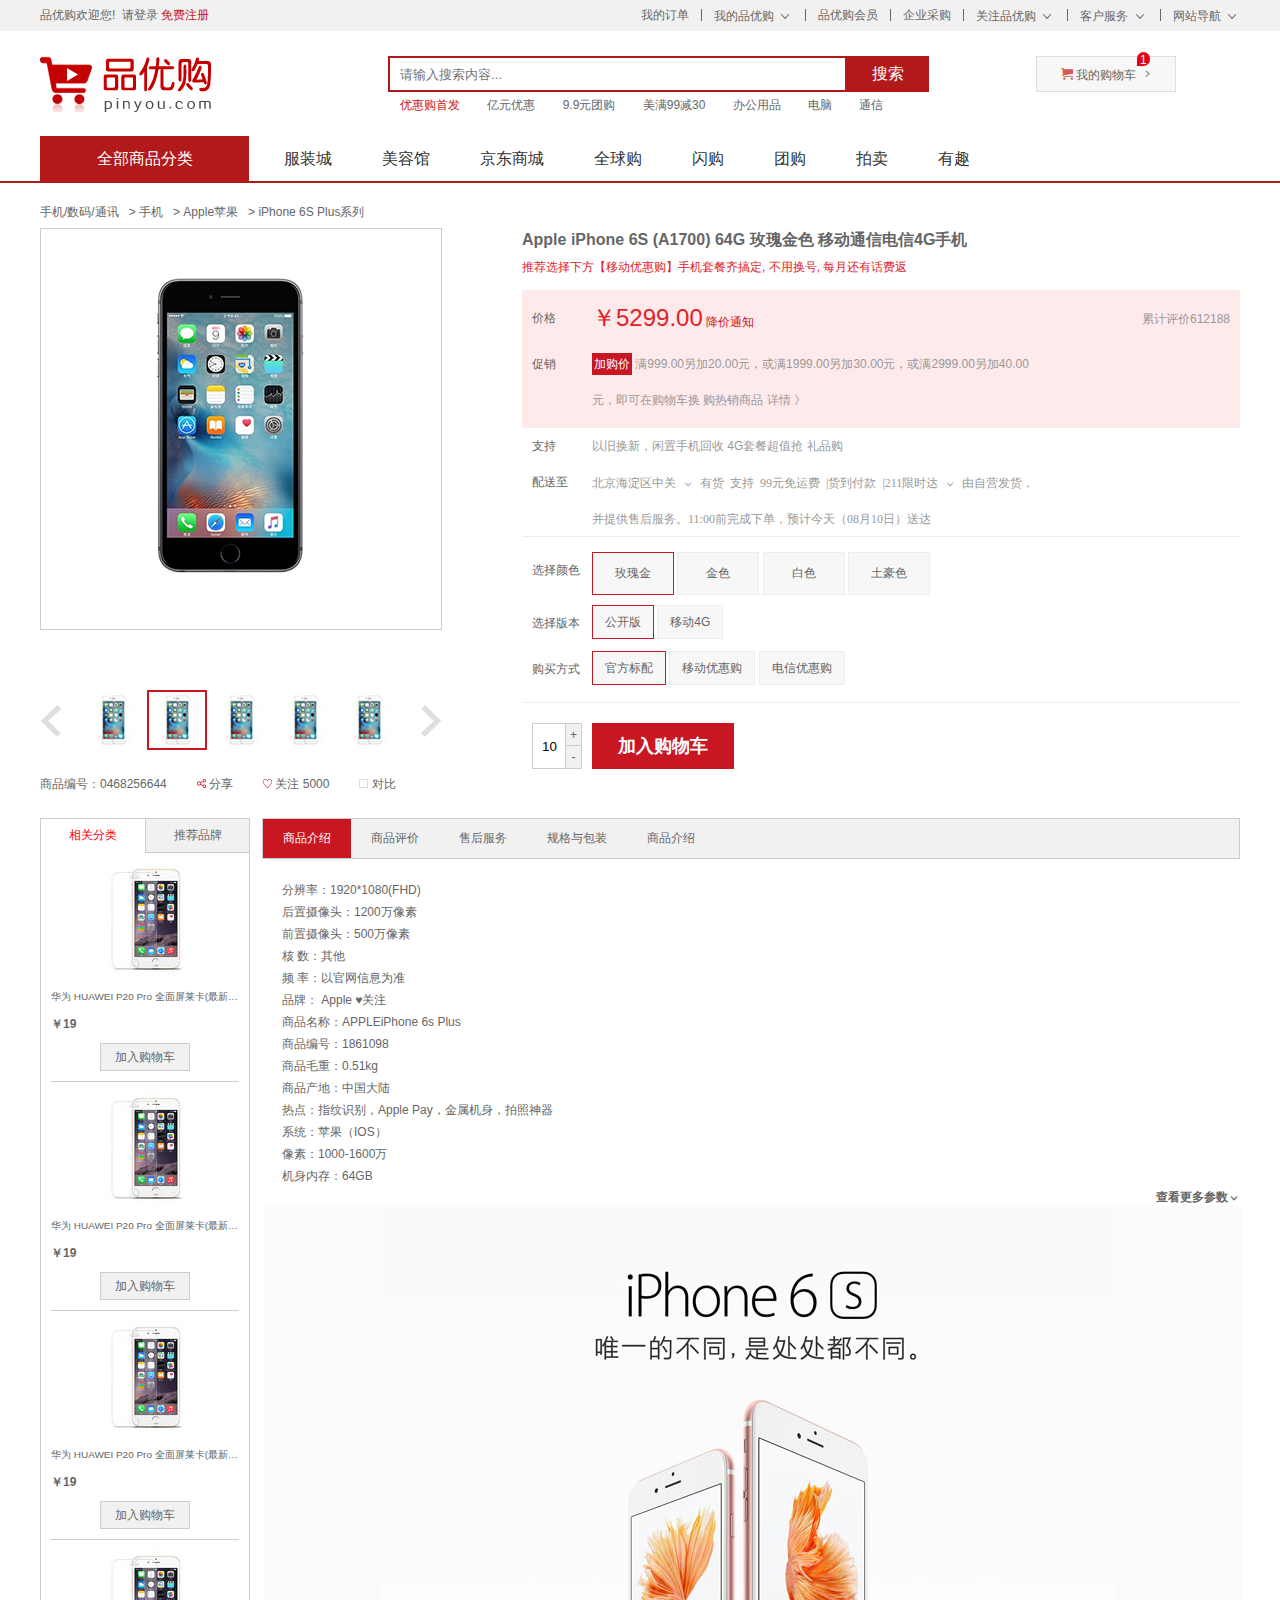
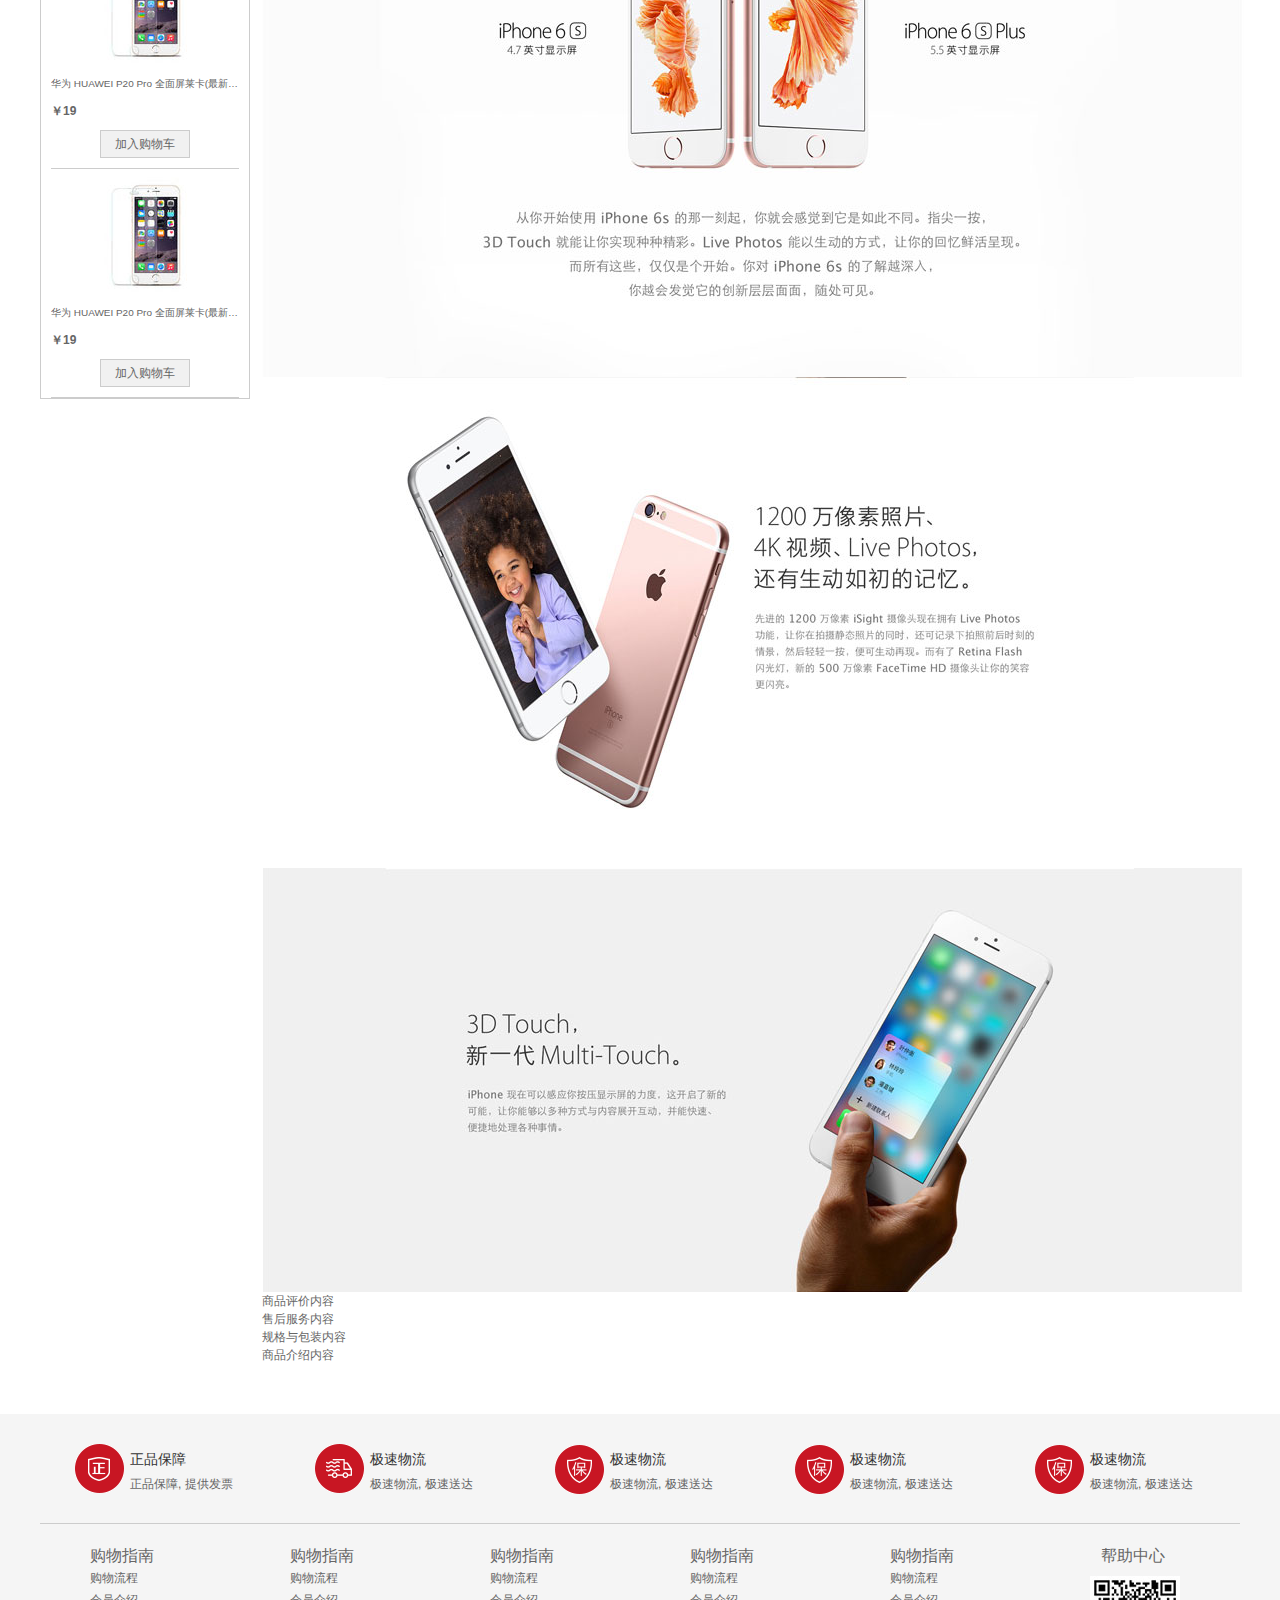
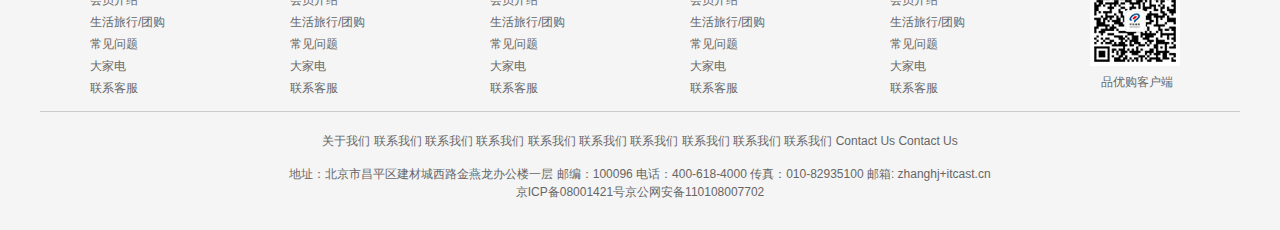
<file: details.html>
<!DOCTYPE html>
<html lang="zn-CN">

<head>
    <meta charset="UTF-8">
    <meta name="viewport" content="width=device-width, initial-scale=1.0">
    <meta http-equiv="X-UA-Compatible" content="ie=edge">
    <title>品优购-正品低价、品质保障、配送及时、轻松购物！</title>
    <meta name="description" content="品优购JD.COM-专业的综合网上购物商城,
  销售家电、数码通讯、电脑、家居百货、服装服饰、母婴、图书、食品等数万个品牌优质商品.
  便捷、诚信的服务，为您提供愉悦的网上购物体验">
    <meta name="keywords" content="网上购物, 网上商城, 手机">
    <link rel="shortcut icon" href="favicon.ico" type="image/x-icon">
    <link rel="stylesheet" href="./css/base.css">
    <link rel="stylesheet" href="./css/common.css">
    <link rel="stylesheet" href="./css/details.css">
</head>

<body>
    <div class="shortcut">
        <div class="w">
            <div class="fl">
                <ul>
                    <li>品优购欢迎您!&nbsp;&nbsp;</li>
                    <li>
                        <a href="">请登录</a>
                        <a href="" class="style-red">免费注册</a>
                    </li>
                </ul>
            </div>
            <div class="fr">
                <ul>
                    <li><a href="">我的订单</a></li>
                    <li class="spacer"></li>
                    <li>
                        <a href="">我的品优购</a> <i class="icomoon"></i>
                    </li>
                    <li class="spacer"></li>
                    <li><a href="">品优购会员</a></li>
                    <li class="spacer"></li>
                    <li><a href="">企业采购</a></li>
                    <li class="spacer"></li>
                    <li><a href="">关注品优购</a> <i class="icomoon"></i></li>
                    <li class="spacer"></li>
                    <li><a href="">客户服务</a> <i class="icomoon"></i></li>
                    <li class="spacer"></li>
                    <li><a href="">网站导航</a> <i class="icomoon"></i></li>
                </ul>
            </div>
        </div>
    </div>
    <div class="header w">
        <div class="logo">
            <h1><a href="index.html" title="品优购">品优购</a></h1>
        </div>
        <div class="search">
            <input type="text" class="text" name="" id="" placeholder="请输入搜索内容...">
            <button class="btn">搜索</button>
        </div>
        <div class="hotwords">
            <a href="" class="style-red">优惠购首发</a>
            <a href="">亿元优惠</a>
            <a href="">9.9元团购</a>
            <a href="">美满99减30</a>
            <a href="">办公用品</a>
            <a href="">电脑</a>
            <a href="">通信</a>
        </div>
        <div class="cart">
            <a href="cart.html">
                <div class="count">1</div>
                <i class="shopping-car"></i> 我的购物车 <i class="arr"></i>
            </a>
        </div>
    </div>
    <div class="nav">
        <div class="w">
            <div class="dropdown fl">
                <div class="dt">全部商品分类</div>
                <div class="dd" style="display: none;">
                    <ul>
                        <li><a href="">家用电器</a> <i></i></li>
                        <li>
                            <a href="list.html">手机</a><span>/</span>
                            <a href="">数码</a><span>/</span>
                            <a href="">通信</a>
                            <i></i>
                        </li>
                        <li>
                            <a href="">电脑</a><span>/</span>
                            <a href="">办公</a>
                            <i></i>
                        </li>
                        <li>
                            <a href="">家居</a><span>/</span>
                            <a href="">家具</a><span>/</span>
                            <a href="">家装</a><span>/</span>
                            <a href="">厨具</a>
                            <i></i>
                        </li>
                        <li>
                            <a href="">男装</a><span>/</span>
                            <a href="">女装</a><span>/</span>
                            <a href="">童装</a><span>/</span>
                            <a href="">内衣</a>
                            <i></i>
                        </li>
                        <li>
                            <a href="">男装</a><span>/</span>
                            <a href="">女装</a><span>/</span>
                            <a href="">童装</a><span>/</span>
                            <a href="">内衣</a>
                            <i></i>
                        </li>
                        <li>
                            <a href="">美妆</a><span>/</span>
                            <a href="">个人清洁</a><span>/</span>
                            <a href="">宠物</a>
                            <i></i>
                        </li>
                        <li>
                            <a href="">美妆</a><span>/</span>
                            <a href="">个人清洁</a><span>/</span>
                            <a href="">宠物</a>
                            <i></i>
                        </li>
                        <li>
                            <a href="">男装</a><span>/</span>
                            <a href="">女装</a><span>/</span>
                            <a href="">童装</a><span>/</span>
                            <a href="">内衣</a>
                            <i></i>
                        </li>
                        <li>
                            <a href="">电脑</a><span>/</span>
                            <a href="">办公</a>
                            <i></i>
                        </li>
                        <li>
                            <a href="">男装</a><span>/</span>
                            <a href="">女装</a><span>/</span>
                            <a href="">童装</a><span>/</span>
                            <a href="">内衣</a>
                            <i></i>
                        </li>
                        <li>
                            <a href="">电脑</a><span>/</span>
                            <a href="">办公</a>
                            <i></i>
                        </li>
                        <li>
                            <a href="">男装</a><span>/</span>
                            <a href="">女装</a><span>/</span>
                            <a href="">童装</a><span>/</span>
                            <a href="">内衣</a>
                            <i></i>
                        </li>
                        <li>
                            <a href="">美妆</a><span>/</span>
                            <a href="">个人清洁</a><span>/</span>
                            <a href="">宠物</a>
                            <i></i>
                        </li>
                        <li><a href="">工业品</a><i></i></li>
                    </ul>
                </div>
            </div>
            <div class="navitems fl">
                <ul>
                    <li><a href="">服装城</a></li>
                    <li><a href="">美容馆</a></li>
                    <li><a href="">京东商城</a></li>
                    <li><a href="">全球购</a></li>
                    <li><a href="">闪购</a></li>
                    <li><a href="">团购</a></li>
                    <li><a href="">拍卖</a></li>
                    <li><a href="">有趣</a></li>
                </ul>
            </div>
        </div>
    </div>
    <div class="de_container w">
        <!-- 面包屑 -->
        <div class="crumb_wrap">
            <a href="">手机/数码/通讯</a>>
            <a href="">手机</a>>
            <a href="">Apple苹果</a>>
            <a href="">iPhone 6S Plus系列</a>
        </div>

        <div class="product_intro clearfix">
            <div class="preview_wrap fl">
                <div class="preview_img">
                    <div class="mask"></div>
                    <img src="./uploads/s3.png" alt="">
                    <div class="bigmask">
                        <img src="./uploads/b3.png" alt="" class="bigImg">
                    </div>
                </div>

                <div class="preview_list">
                    <a href="" class="arr_prev"></a>
                    <a href="" class="arr_next"></a>
                    <ul class="list_item">
                        <li>
                            <img src="./uploads/pre.jpg" alt="">
                        </li>
                        <li class="current">
                            <img src="./uploads/pre.jpg" alt="">
                        </li>
                        <li>
                            <img src="./uploads/pre.jpg" alt="">
                        </li>
                        <li>
                            <img src="./uploads/pre.jpg" alt="">
                        </li>
                        <li>
                            <img src="./uploads/pre.jpg" alt="">
                        </li>
                    </ul>
                </div>

                <div class="preview_wrap_footer">
                    <ul>
                        <li>
                            <p>商品编号：0468256644</p>
                        </li>
                        <li><a><span class="icon share"></span> 分享</a></li>
                        <li><a><span class="icon heart"></span> 关注 5000</a></li>
                        <li>
                            <a><span class="icon checkbox"></span> 对比</a>
                        </li>
                    </ul>
                </div>
            </div>
            <div class="iteminfo_wrap fr">
                <div class="sku_name">
                    Apple iPhone 6S (A1700) 64G 玫瑰金色 移动通信电信4G手机
                </div>
                <div class="news">
                    推荐选择下方【移动优惠购】手机套餐齐搞定, 不用换号, 每月还有话费返
                </div>
                <div class="summary">
                    <dl class="summary_price">
                        <dt>价格</dt>
                        <dd>
                            <i class="price">￥5299.00</i>
                            <a href="">降价通知</a>
                            <div class="remark">累计评价612188</div>
                        </dd>
                    </dl>
                    <dl class="summary_promotion">
                        <dt>促销</dt>
                        <dd>
                            <em>加购价</em> 满999.00另加20.00元，或满1999.00另加30.00元，或满2999.00另加40.00元，即可在购物车换 购热销商品 详情 》
                        </dd>
                    </dl>
                    <dl class="summary_support">
                        <dt>支持</dt>
                        <dd>
                            以旧换新，闲置手机回收 4G套餐超值抢 礼品购
                        </dd>
                    </dl>
                    <dl class="summary_deliver_to">
                        <dt>配送至</dt>
                        <dd>
                            北京海淀区中关  有货 支持 99元免运费 |货到付款 |211限时达  由自营发货，并提供售后服务。11:00前完成下单，预计今天（08月10日）送达
                        </dd>
                    </dl>
                    <dl class="summary_choose_color">
                        <dt>选择颜色</dt>
                        <dd>
                            <a href="javascript:;" class="current">玫瑰金</a>
                            <a href="javascript:;">金色</a>
                            <a href="javascript:;">白色</a>
                            <a href="javascript:;">土豪色</a>
                        </dd>
                    </dl>
                    <dl class="summary_choose_version">
                        <dt>选择版本</dt>
                        <dd>
                            <a href="" class="current">公开版</a>
                            <a href="">移动4G</a>
                        </dd>
                    </dl>
                    <dl class="summary_pay_type">
                        <dt>购买方式</dt>
                        <dd>
                            <a href="" class="current">官方标配</a>
                            <a href="">移动优惠购</a>
                            <a href="">电信优惠购</a>
                        </dd>
                    </dl>
                    <div class="summary_buttons">
                        <div class="choose_amount">
                            <input type="text" name="" id="" value="10">
                            <a href="javascript:;" class="add">+</a>
                            <a href="javascript:;" class="reduce">-</a>
                        </div>
                        <a href="" class="add_cart">加入购物车</a>
                    </div>
                </div>
            </div>
        </div>

        <div class="product_detail clearfix">
            <div class="aside fl">
                <div class="tab_list">
                    <ul>
                        <li class="first_tab current">相关分类</li>
                        <li class="second_tab">推荐品牌</li>
                    </ul>
                </div>
                <div class="tab_con">
                    <ul>
                        <li>
                            <img src="./uploads/aside_pic.jpg" alt="">
                            <h5>华为 HUAWEI P20 Pro 全面屏莱卡(最新爆款)</h5>
                            <div class="aside_price">￥19</div>
                            <a href="" class="aside_add_cart">加入购物车</a>
                        </li>
                        <li>
                            <img src="./uploads/aside_pic.jpg" alt="">
                            <h5>华为 HUAWEI P20 Pro 全面屏莱卡(最新爆款)</h5>
                            <div class="aside_price">￥19</div>
                            <a href="" class="aside_add_cart">加入购物车</a>
                        </li>
                        <li>
                            <img src="./uploads/aside_pic.jpg" alt="">
                            <h5>华为 HUAWEI P20 Pro 全面屏莱卡(最新爆款)</h5>
                            <div class="aside_price">￥19</div>
                            <a href="" class="aside_add_cart">加入购物车</a>
                        </li>
                        <li>
                            <img src="./uploads/aside_pic.jpg" alt="">
                            <h5>华为 HUAWEI P20 Pro 全面屏莱卡(最新爆款)</h5>
                            <div class="aside_price">￥19</div>
                            <a href="" class="aside_add_cart">加入购物车</a>
                        </li>
                        <li>
                            <img src="./uploads/aside_pic.jpg" alt="">
                            <h5>华为 HUAWEI P20 Pro 全面屏莱卡(最新爆款)</h5>
                            <div class="aside_price">￥19</div>
                            <a href="" class="aside_add_cart">加入购物车</a>
                        </li>
                    </ul>
                </div>
            </div>
            <div class="detail fr">
                <div class="detail_tab_list">
                    <ul>
                        <li class="current">商品介绍</li>
                        <li>商品评价</li>
                        <li>售后服务</li>
                        <li>规格与包装</li>
                        <li>商品介绍</li>
                    </ul>
                </div>
                <div class="detail_tab_con">
                    <div class="item">
                        <ul class="item_info">
                            <li>分辨率：1920*1080(FHD)</li>
                            <li>后置摄像头：1200万像素</li>
                            <li>前置摄像头：500万像素</li>
                            <li>核 数：其他</li>
                            <li>频 率：以官网信息为准</li>
                            <li>品牌： Apple ♥关注</li>
                            <li>商品名称：APPLEiPhone 6s Plus</li>
                            <li>商品编号：1861098</li>
                            <li>商品毛重：0.51kg</li>
                            <li>商品产地：中国大陆</li>
                            <li>热点：指纹识别，Apple Pay，金属机身，拍照神器</li>
                            <li>系统：苹果（IOS）</li>
                            <li>像素：1000-1600万</li>
                            <li>机身内存：64GB</li>
                        </ul>
                        <p><a href="" class="more">查看更多参数</a></p>
                        <img src="./uploads/phone_info1.jpg" alt="">
                        <img src="./uploads/phone_info2.jpg" alt="">
                        <img src="./uploads/phone_info3.jpg" alt="">
                    </div>
                    <div class="item">商品评价内容</div>
                    <div class="item">售后服务内容</div>
                    <div class="item">规格与包装内容</div>
                    <div class="item">商品介绍内容</div>
                </div>
            </div>
        </div>
    </div>

    <div class="footer">
        <div class="w">
            <div class="mod_service">
                <ul>
                    <li>
                        <i class="mod_service_icon mod_service_zheng"></i>
                        <div class="mod_service_title">
                            <h5>正品保障</h5>
                            <p>正品保障, 提供发票</p>
                        </div>
                    </li>
                    <li>
                        <i class="mod_service_icon mod_service_ji"></i>
                        <div class="mod_service_title">
                            <h5>极速物流</h5>
                            <p>极速物流, 极速送达</p>
                        </div>
                    </li>
                    <li>
                        <i class="mod_service_icon mod_service_bao"></i>
                        <div class="mod_service_title">
                            <h5>极速物流</h5>
                            <p>极速物流, 极速送达</p>
                        </div>
                    </li>
                    <li>
                        <i class="mod_service_icon mod_service_bao"></i>
                        <div class="mod_service_title">
                            <h5>极速物流</h5>
                            <p>极速物流, 极速送达</p>
                        </div>
                    </li>
                    <li>
                        <i class="mod_service_icon mod_service_bao"></i>
                        <div class="mod_service_title">
                            <h5>极速物流</h5>
                            <p>极速物流, 极速送达</p>
                        </div>
                    </li>
                </ul>
            </div>
            <div class="mod_help">
                <dl class="mod_help_list">
                    <dt>购物指南</dt>
                    <dd><a href="">购物流程</a></dd>
                    <dd><a href="">会员介绍</a></dd>
                    <dd><a href="">生活旅行/团购</a></dd>
                    <dd><a href="">常见问题</a></dd>
                    <dd><a href="">大家电</a></dd>
                    <dd><a href="">联系客服</a></dd>
                </dl>
                <dl class="mod_help_list">
                    <dt>购物指南</dt>
                    <dd><a href="">购物流程</a></dd>
                    <dd><a href="">会员介绍</a></dd>
                    <dd><a href="">生活旅行/团购</a></dd>
                    <dd><a href="">常见问题</a></dd>
                    <dd><a href="">大家电</a></dd>
                    <dd><a href="">联系客服</a></dd>
                </dl>
                <dl class="mod_help_list">
                    <dt>购物指南</dt>
                    <dd><a href="">购物流程</a></dd>
                    <dd><a href="">会员介绍</a></dd>
                    <dd><a href="">生活旅行/团购</a></dd>
                    <dd><a href="">常见问题</a></dd>
                    <dd><a href="">大家电</a></dd>
                    <dd><a href="">联系客服</a></dd>
                </dl>
                <dl class="mod_help_list">
                    <dt>购物指南</dt>
                    <dd><a href="">购物流程</a></dd>
                    <dd><a href="">会员介绍</a></dd>
                    <dd><a href="">生活旅行/团购</a></dd>
                    <dd><a href="">常见问题</a></dd>
                    <dd><a href="">大家电</a></dd>
                    <dd><a href="">联系客服</a></dd>
                </dl>
                <dl class="mod_help_list">
                    <dt>购物指南</dt>
                    <dd><a href="">购物流程</a></dd>
                    <dd><a href="">会员介绍</a></dd>
                    <dd><a href="">生活旅行/团购</a></dd>
                    <dd><a href="">常见问题</a></dd>
                    <dd><a href="">大家电</a></dd>
                    <dd><a href="">联系客服</a></dd>
                </dl>
                <dl class="mod_help_list mod_help_app">
                    <dt>帮助中心</dt>
                    <dd>
                        <img src="./uploads/wx_cz.jpg" alt="">
                        <p>品优购客户端</p>
                    </dd>
                </dl>
            </div>
            <div class="mod_copyright">
                <p class="mod_copyright_links">
                    <a href="">关于我们</a>
                    <a href="">联系我们</a>
                    <a href="">联系我们 </a>
                    <a href="">联系我们 </a>
                    <a href="">联系我们 </a>
                    <a href="">联系我们 </a>
                    <a href="">联系我们 </a>
                    <a href="">联系我们 </a>
                    <a href="">联系我们 </a>
                    <a href="">联系我们 </a>
                    <a href="">Contact Us</a>
                    <a href="">Contact Us</a>
                </p>
                <p class="mod_copyright_info">
                    地址：北京市昌平区建材城西路金燕龙办公楼一层 邮编：100096 电话：400-618-4000 传真：010-82935100 邮箱: zhanghj+itcast.cn
                    <br> 京ICP备08001421号京公网安备110108007702
                </p>
            </div>
        </div>
    </div>

    <script src="./js/detail.js"></script>
</body>

</html>
</file>
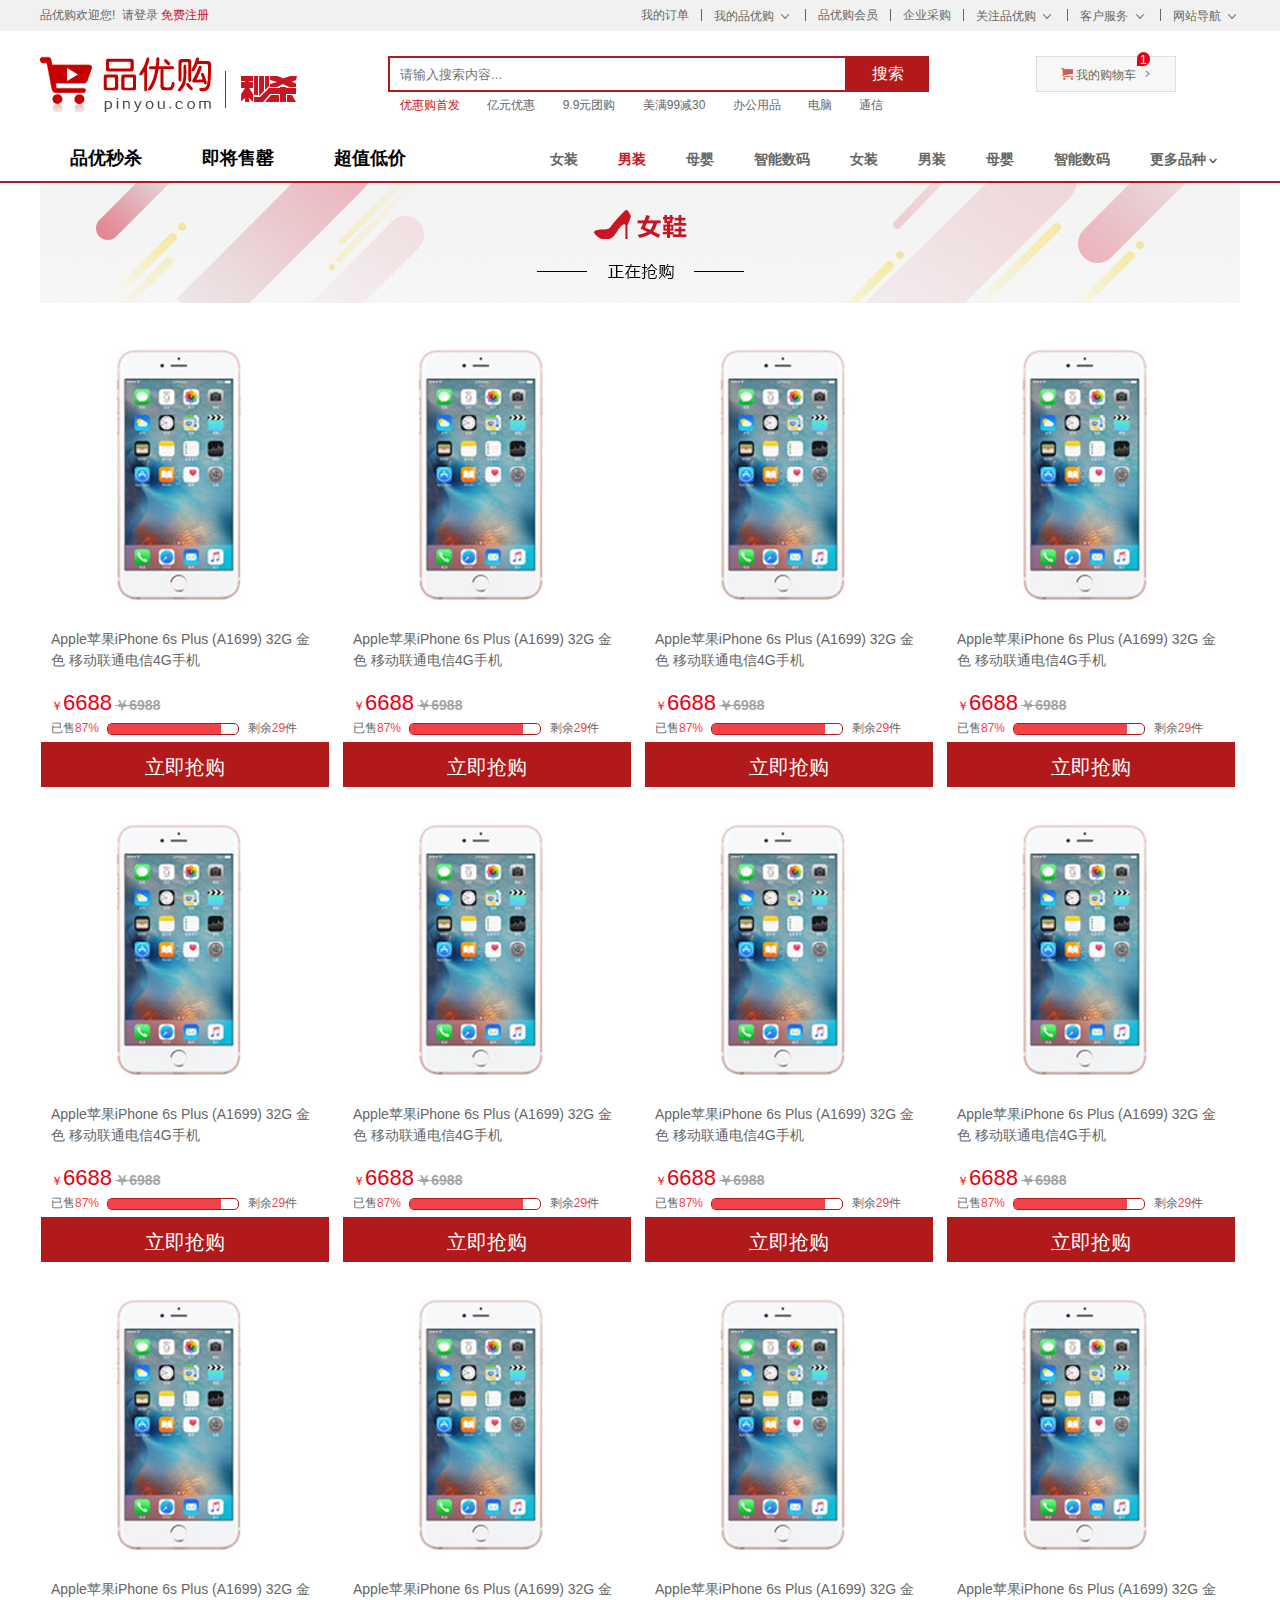
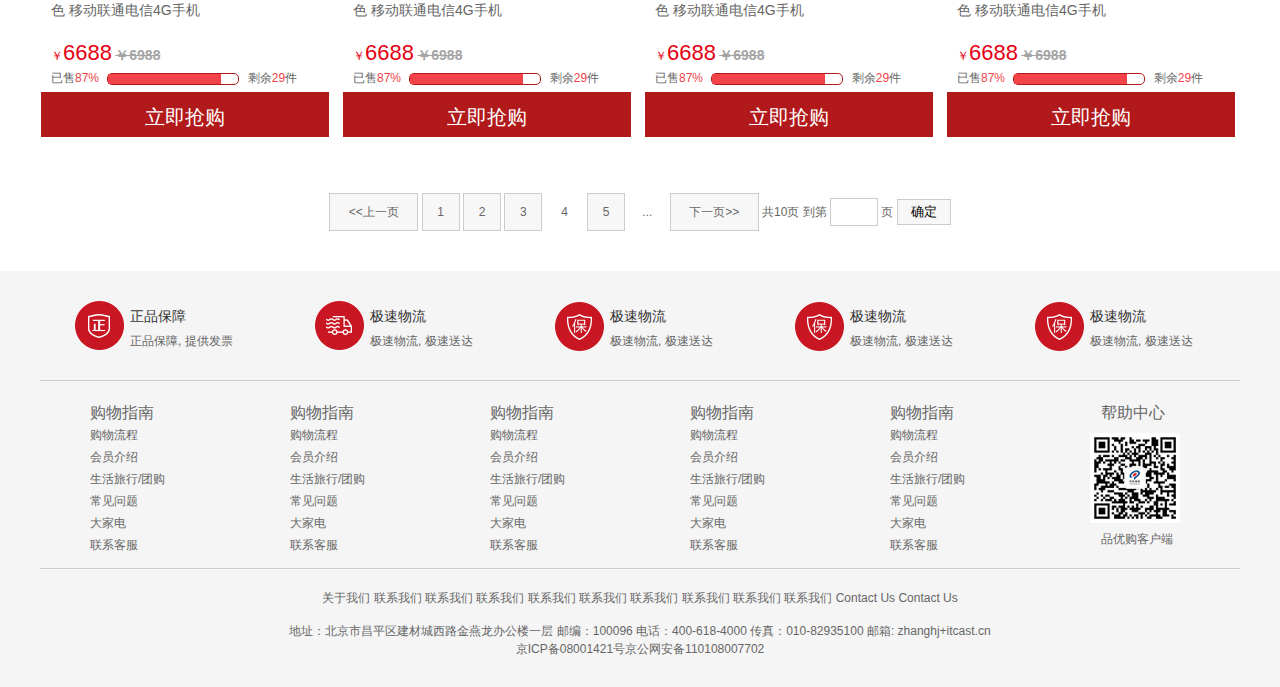
<file: list.html>
<!DOCTYPE html>
<html lang="zn-CN">

<head>
    <meta charset="UTF-8">
    <meta name="viewport" content="width=device-width, initial-scale=1.0">
    <meta http-equiv="X-UA-Compatible" content="ie=edge">
    <title>品优购-正品低价、品质保障、配送及时、轻松购物！</title>
    <meta name="description" content="品优购JD.COM-专业的综合网上购物商城,
  销售家电、数码通讯、电脑、家居百货、服装服饰、母婴、图书、食品等数万个品牌优质商品.
  便捷、诚信的服务，为您提供愉悦的网上购物体验">
    <meta name="keywords" content="网上购物, 网上商城, 手机">
    <link rel="shortcut icon" href="favicon.ico" type="image/x-icon">
    <link rel="stylesheet" href="./css/base.css">
    <link rel="stylesheet" href="./css/common.css">
    <link rel="stylesheet" href="./css/list.css">
</head>

<body>
    <div class="shortcut">
        <div class="w">
            <div class="fl">
                <ul>
                    <li>品优购欢迎您!&nbsp;&nbsp;</li>
                    <li>
                        <a href="">请登录</a>
                        <a href="" class="style-red">免费注册</a>
                    </li>
                </ul>
            </div>
            <div class="fr">
                <ul>
                    <li><a href="">我的订单</a></li>
                    <li class="spacer"></li>
                    <li>
                        <a href="">我的品优购</a> <i class="icomoon"></i>
                    </li>
                    <li class="spacer"></li>
                    <li><a href="">品优购会员</a></li>
                    <li class="spacer"></li>
                    <li><a href="">企业采购</a></li>
                    <li class="spacer"></li>
                    <li><a href="">关注品优购</a> <i class="icomoon"></i></li>
                    <li class="spacer"></li>
                    <li><a href="">客户服务</a> <i class="icomoon"></i></li>
                    <li class="spacer"></li>
                    <li><a href="">网站导航</a> <i class="icomoon"></i></li>
                </ul>
            </div>
        </div>
    </div>
    <div class="header w">
        <div class="logo">
            <h1><a href="index.html" title="品优购">品优购</a></h1>
        </div>
        <div class="sk">
            <img src="./uploads/secKill_03.png" alt="">
        </div>
        <div class="search">
            <input type="text" class="text" name="" id="" placeholder="请输入搜索内容...">
            <button class="btn">搜索</button>
        </div>
        <div class="hotwords">
            <a href="" class="style-red">优惠购首发</a>
            <a href="">亿元优惠</a>
            <a href="">9.9元团购</a>
            <a href="">美满99减30</a>
            <a href="">办公用品</a>
            <a href="">电脑</a>
            <a href="">通信</a>
        </div>
        <div class="cart">
            <div class="count">1</div>
            <i class="shopping-car"></i> 我的购物车 <i class="arr"></i>
        </div>
    </div>
    <div class="nav">
        <div class="w">
            <div class="sk_list fl">
                <ul>
                    <li><a href="">品优秒杀</a></li>
                    <li><a href="">即将售罄</a></li>
                    <li><a href="">超值低价</a></li>
                </ul>
            </div>
            <div class="sk_con fr">
                <ul>
                    <li><a href="">女装</a></li>
                    <li><a href="" class="style-red">男装</a></li>
                    <li><a href="">母婴</a></li>
                    <li><a href="">智能数码</a></li>
                    <li><a href="">女装</a></li>
                    <li><a href="">男装</a></li>
                    <li><a href="">母婴</a></li>
                    <li><a href="">智能数码</a></li>
                    <li><a href="">更多品种</a></li>
                </ul>
            </div>
        </div>
    </div>
    <div class="container w">
        <div class="container-hd">
            <img src="./uploads/bg_03.png" alt="">
        </div>
        <div class="container-bd clearfix">
            <ul>
                <li class="goods">
                    <a href="details.html">
                        <img src="./uploads/mobile.png" alt="">
                        <h5 class="goods-tit">Apple苹果iPhone 6s Plus (A1699) 32G 金色 移动联通电信4G手机</h5>
                        <p class="goods-price">￥<em>6688</em> <del>￥6988</del></p>
                        <div class="goods_progress">
                            已售<i>87%</i>
                            <div class="bar">
                                <div class="bar_in"></div>
                            </div>
                            剩余<em>29</em>件
                        </div>
                        <a href="" class="goods_buy">立即抢购</a>
                    </a>
                </li>
                <li class="goods">
                    <a href="details.html">
                        <img src="./uploads/mobile.png" alt="">
                        <h5 class="goods-tit">Apple苹果iPhone 6s Plus (A1699) 32G 金色 移动联通电信4G手机</h5>
                        <p class="goods-price">￥<em>6688</em> <del>￥6988</del></p>
                        <div class="goods_progress">
                            已售<i>87%</i>
                            <div class="bar">
                                <div class="bar_in"></div>
                            </div>
                            剩余<em>29</em>件
                        </div>
                        <a href="" class="goods_buy">立即抢购</a>
                    </a>
                </li>
                <li class="goods">
                    <a href="details.html">
                        <img src="./uploads/mobile.png" alt="">
                        <h5 class="goods-tit">Apple苹果iPhone 6s Plus (A1699) 32G 金色 移动联通电信4G手机</h5>
                        <p class="goods-price">￥<em>6688</em> <del>￥6988</del></p>
                        <div class="goods_progress">
                            已售<i>87%</i>
                            <div class="bar">
                                <div class="bar_in"></div>
                            </div>
                            剩余<em>29</em>件
                        </div>
                        <a href="details.html" class="goods_buy">立即抢购</a>
                    </a>
                </li>
                <li class="goods">
                    <a href="details.html">
                        <img src="./uploads/mobile.png" alt="">
                        <h5 class="goods-tit">Apple苹果iPhone 6s Plus (A1699) 32G 金色 移动联通电信4G手机</h5>
                        <p class="goods-price">￥<em>6688</em> <del>￥6988</del></p>
                        <div class="goods_progress">
                            已售<i>87%</i>
                            <div class="bar">
                                <div class="bar_in"></div>
                            </div>
                            剩余<em>29</em>件
                        </div>
                        <a href="" class="goods_buy">立即抢购</a>
                    </a>
                </li>
                <li class="goods">
                    <a href="details.html">
                        <img src="./uploads/mobile.png" alt="">
                        <h5 class="goods-tit">Apple苹果iPhone 6s Plus (A1699) 32G 金色 移动联通电信4G手机</h5>
                        <p class="goods-price">￥<em>6688</em> <del>￥6988</del></p>
                        <div class="goods_progress">
                            已售<i>87%</i>
                            <div class="bar">
                                <div class="bar_in"></div>
                            </div>
                            剩余<em>29</em>件
                        </div>
                        <a href="details.html" class="goods_buy">立即抢购</a>
                    </a>
                </li>
                <li class="goods">
                    <a href="">
                        <img src="./uploads/mobile.png" alt="">
                        <h5 class="goods-tit">Apple苹果iPhone 6s Plus (A1699) 32G 金色 移动联通电信4G手机</h5>
                        <p class="goods-price">￥<em>6688</em> <del>￥6988</del></p>
                        <div class="goods_progress">
                            已售<i>87%</i>
                            <div class="bar">
                                <div class="bar_in"></div>
                            </div>
                            剩余<em>29</em>件
                        </div>
                        <a href="" class="goods_buy">立即抢购</a>
                    </a>
                </li>
                <li class="goods">
                    <a href="">
                        <img src="./uploads/mobile.png" alt="">
                        <h5 class="goods-tit">Apple苹果iPhone 6s Plus (A1699) 32G 金色 移动联通电信4G手机</h5>
                        <p class="goods-price">￥<em>6688</em> <del>￥6988</del></p>
                        <div class="goods_progress">
                            已售<i>87%</i>
                            <div class="bar">
                                <div class="bar_in"></div>
                            </div>
                            剩余<em>29</em>件
                        </div>
                        <a href="" class="goods_buy">立即抢购</a>
                    </a>
                </li>
                <li class="goods">
                    <a href="">
                        <img src="./uploads/mobile.png" alt="">
                        <h5 class="goods-tit">Apple苹果iPhone 6s Plus (A1699) 32G 金色 移动联通电信4G手机</h5>
                        <p class="goods-price">￥<em>6688</em> <del>￥6988</del></p>
                        <div class="goods_progress">
                            已售<i>87%</i>
                            <div class="bar">
                                <div class="bar_in"></div>
                            </div>
                            剩余<em>29</em>件
                        </div>
                        <a href="" class="goods_buy">立即抢购</a>
                    </a>
                </li>
                <li class="goods">
                    <a href="">
                        <img src="./uploads/mobile.png" alt="">
                        <h5 class="goods-tit">Apple苹果iPhone 6s Plus (A1699) 32G 金色 移动联通电信4G手机</h5>
                        <p class="goods-price">￥<em>6688</em> <del>￥6988</del></p>
                        <div class="goods_progress">
                            已售<i>87%</i>
                            <div class="bar">
                                <div class="bar_in"></div>
                            </div>
                            剩余<em>29</em>件
                        </div>
                        <a href="" class="goods_buy">立即抢购</a>
                    </a>
                </li>
                <li class="goods">
                    <a href="">
                        <img src="./uploads/mobile.png" alt="">
                        <h5 class="goods-tit">Apple苹果iPhone 6s Plus (A1699) 32G 金色 移动联通电信4G手机</h5>
                        <p class="goods-price">￥<em>6688</em> <del>￥6988</del></p>
                        <div class="goods_progress">
                            已售<i>87%</i>
                            <div class="bar">
                                <div class="bar_in"></div>
                            </div>
                            剩余<em>29</em>件
                        </div>
                        <a href="" class="goods_buy">立即抢购</a>
                    </a>
                </li>
                <li class="goods">
                    <a href="">
                        <img src="./uploads/mobile.png" alt="">
                        <h5 class="goods-tit">Apple苹果iPhone 6s Plus (A1699) 32G 金色 移动联通电信4G手机</h5>
                        <p class="goods-price">￥<em>6688</em> <del>￥6988</del></p>
                        <div class="goods_progress">
                            已售<i>87%</i>
                            <div class="bar">
                                <div class="bar_in"></div>
                            </div>
                            剩余<em>29</em>件
                        </div>
                        <a href="" class="goods_buy">立即抢购</a>
                    </a>
                </li>
                <li class="goods">
                    <a href="">
                        <img src="./uploads/mobile.png" alt="">
                        <h5 class="goods-tit">Apple苹果iPhone 6s Plus (A1699) 32G 金色 移动联通电信4G手机</h5>
                        <p class="goods-price">￥<em>6688</em> <del>￥6988</del></p>
                        <div class="goods_progress">
                            已售<i>87%</i>
                            <div class="bar">
                                <div class="bar_in"></div>
                            </div>
                            剩余<em>29</em>件
                        </div>
                        <a href="" class="goods_buy">立即抢购</a>
                    </a>
                </li>
            </ul>
        </div>
        <div class="page">
            <span class="page_num">
        <a href="" class="prev">&lt;&lt;上一页</a>
        <a href="">1</a>
        <a href="">2</a>
        <a href="">3</a>
        <a href="" class="current">4</a>
        <a href="">5</a>
        <a href="" class="dotted">...</a>
        <a href="" class="next">下一页&gt;&gt;</a>
      </span>
            <span class="page_skip">
        共10页 到第
        <input type="text" name="" id="">
        页
        <button>确定</button>
      </span>
        </div>
    </div>

    <div class="footer">
        <div class="w">
            <div class="mod_service">
                <ul>
                    <li>
                        <i class="mod_service_icon mod_service_zheng"></i>
                        <div class="mod_service_title">
                            <h5>正品保障</h5>
                            <p>正品保障, 提供发票</p>
                        </div>
                    </li>
                    <li>
                        <i class="mod_service_icon mod_service_ji"></i>
                        <div class="mod_service_title">
                            <h5>极速物流</h5>
                            <p>极速物流, 极速送达</p>
                        </div>
                    </li>
                    <li>
                        <i class="mod_service_icon mod_service_bao"></i>
                        <div class="mod_service_title">
                            <h5>极速物流</h5>
                            <p>极速物流, 极速送达</p>
                        </div>
                    </li>
                    <li>
                        <i class="mod_service_icon mod_service_bao"></i>
                        <div class="mod_service_title">
                            <h5>极速物流</h5>
                            <p>极速物流, 极速送达</p>
                        </div>
                    </li>
                    <li>
                        <i class="mod_service_icon mod_service_bao"></i>
                        <div class="mod_service_title">
                            <h5>极速物流</h5>
                            <p>极速物流, 极速送达</p>
                        </div>
                    </li>
                </ul>
            </div>
            <div class="mod_help">
                <dl class="mod_help_list">
                    <dt>购物指南</dt>
                    <dd><a href="">购物流程</a></dd>
                    <dd><a href="">会员介绍</a></dd>
                    <dd><a href="">生活旅行/团购</a></dd>
                    <dd><a href="">常见问题</a></dd>
                    <dd><a href="">大家电</a></dd>
                    <dd><a href="">联系客服</a></dd>
                </dl>
                <dl class="mod_help_list">
                    <dt>购物指南</dt>
                    <dd><a href="">购物流程</a></dd>
                    <dd><a href="">会员介绍</a></dd>
                    <dd><a href="">生活旅行/团购</a></dd>
                    <dd><a href="">常见问题</a></dd>
                    <dd><a href="">大家电</a></dd>
                    <dd><a href="">联系客服</a></dd>
                </dl>
                <dl class="mod_help_list">
                    <dt>购物指南</dt>
                    <dd><a href="">购物流程</a></dd>
                    <dd><a href="">会员介绍</a></dd>
                    <dd><a href="">生活旅行/团购</a></dd>
                    <dd><a href="">常见问题</a></dd>
                    <dd><a href="">大家电</a></dd>
                    <dd><a href="">联系客服</a></dd>
                </dl>
                <dl class="mod_help_list">
                    <dt>购物指南</dt>
                    <dd><a href="">购物流程</a></dd>
                    <dd><a href="">会员介绍</a></dd>
                    <dd><a href="">生活旅行/团购</a></dd>
                    <dd><a href="">常见问题</a></dd>
                    <dd><a href="">大家电</a></dd>
                    <dd><a href="">联系客服</a></dd>
                </dl>
                <dl class="mod_help_list">
                    <dt>购物指南</dt>
                    <dd><a href="">购物流程</a></dd>
                    <dd><a href="">会员介绍</a></dd>
                    <dd><a href="">生活旅行/团购</a></dd>
                    <dd><a href="">常见问题</a></dd>
                    <dd><a href="">大家电</a></dd>
                    <dd><a href="">联系客服</a></dd>
                </dl>
                <dl class="mod_help_list mod_help_app">
                    <dt>帮助中心</dt>
                    <dd>
                        <img src="./uploads/wx_cz.jpg" alt="">
                        <p>品优购客户端</p>
                    </dd>
                </dl>
            </div>
            <div class="mod_copyright">
                <p class="mod_copyright_links">
                    <a href="">关于我们</a>
                    <a href="">联系我们</a>
                    <a href="">联系我们 </a>
                    <a href="">联系我们 </a>
                    <a href="">联系我们 </a>
                    <a href="">联系我们 </a>
                    <a href="">联系我们 </a>
                    <a href="">联系我们 </a>
                    <a href="">联系我们 </a>
                    <a href="">联系我们 </a>
                    <a href="">Contact Us</a>
                    <a href="">Contact Us</a>
                </p>
                <p class="mod_copyright_info">
                    地址：北京市昌平区建材城西路金燕龙办公楼一层 邮编：100096 电话：400-618-4000 传真：010-82935100 邮箱: zhanghj+itcast.cn
                    <br> 京ICP备08001421号京公网安备110108007702
                </p>
            </div>
        </div>
    </div>
</body>

</html>
</file>
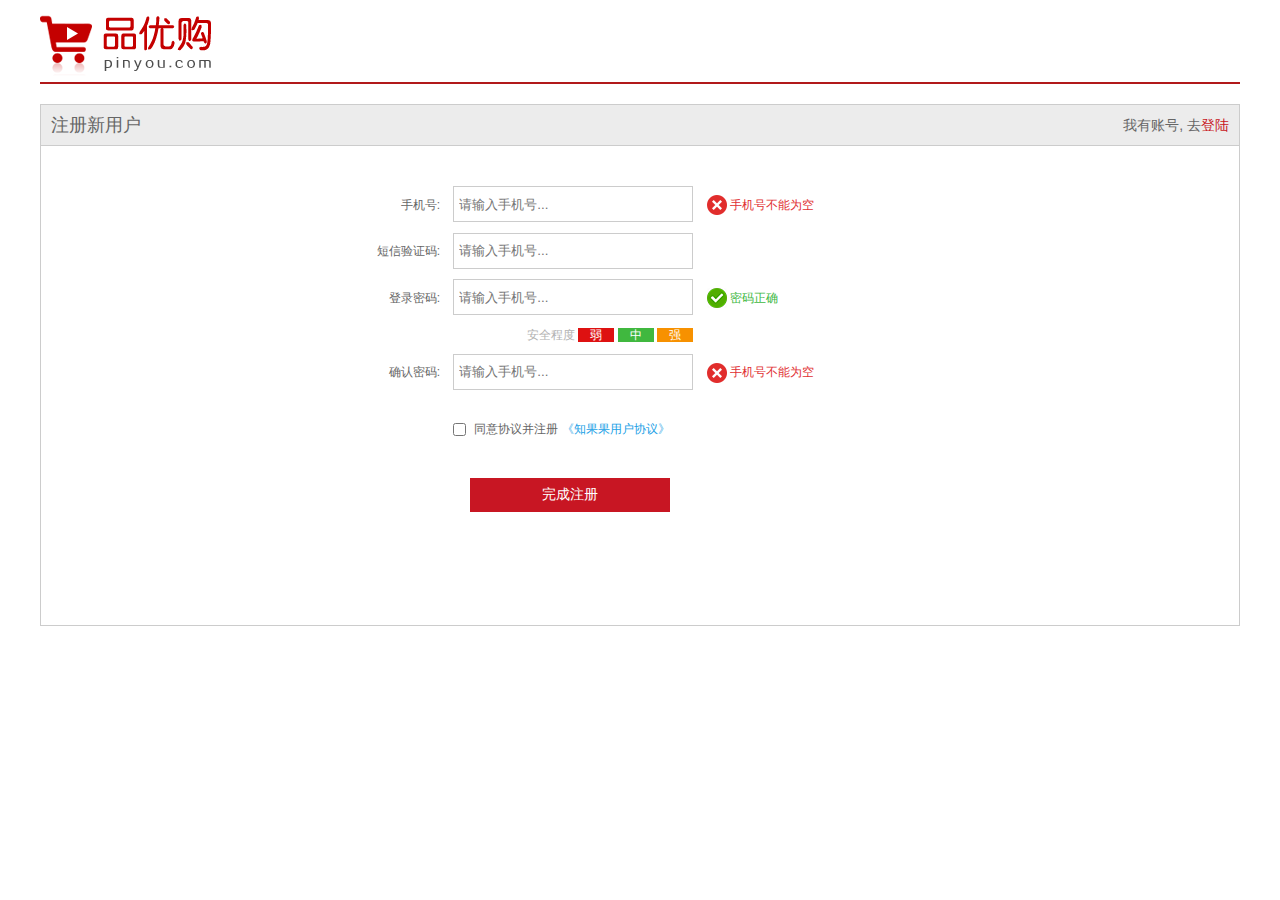
<file: register.html>
<!DOCTYPE html>
<html lang="zn-CN">
<head>
  <meta charset="UTF-8">
  <title>注册页面</title>
  <link rel="shortcut icon" href="favicon.ico" type="image/x-icon">
  <link rel="stylesheet" href="./css/base.css">
  <link rel="stylesheet" href="./css/register.css">
</head>
<body>
  <div class="w">
    <div class="header">
      <div class="logo">
        <a href="index.html">
          <img src="./images/logo.png" alt="">
        </a>
      </div>
    </div>
    <div class="registerarea">
      <h3>
        注册新用户
        <em>我有账号, 去<a href="login.html">登陆</a></em>
      </h3>
      <div class="reg_form">
        <form action="">
          <ul>
            <li>
              <label for="mobile">手机号:</label>
              <input type="text" name="" id="mobile" placeholder="请输入手机号..." class="inp">
              <span class="error">
                <i class="error_icon"></i>
                手机号不能为空
              </span>
            </li>
            <li>
              <label for="">短信验证码:</label>
              <input type="text" name="" id="" placeholder="请输入手机号..." class="inp">
            </li>
            <li>
              <label for="">登录密码:</label>
              <input type="text" name="" id="" placeholder="请输入手机号..." class="inp">
              <span class="success">
                <i class="success_icon"></i>
                密码正确
              </span>
            </li>
            <li class="safe">
              安全程度 
              <em class="ruo">弱</em>
              <em class="zhong">中</em>
              <em class="qiang">强</em>
            </li>
            <li>
              <label for="">确认密码:</label>
              <input type="text" name="" id="" placeholder="请输入手机号..." class="inp">
              <span class="error">
                <i class="error_icon"></i>
                手机号不能为空
              </span>
            </li>
            <li class="agree">
              <input type="checkbox" name="" id="">
              同意协议并注册
              <a href="">《知果果用户协议》</a>
            </li>
            <li><input type="submit" value="完成注册" class="submit"></li>
          </ul>
        </form>

      </div>
    </div>
  </div>
</body>
</html>
</file>
<file: css/base.css>
* {
  padding: 0;
  margin: 0;
}
/* 让所有斜体不倾斜 */
em,
i {
  font-style: normal;
}

li {
  list-style: none;
}
/* 去掉图片边框和底部空白缝隙 */
img {
  border: 0;
  vertical-align: middle;
}

button {
  cursor: pointer;
}

a {
  color: #666;
  text-decoration: none;
}

a:hover {
  color: #c81623;
}

button,
input {
  font-family: 'Microsoft YaHei', 'Heiti SC', tahoma, arial, 'Hiragino Sans GB',
  \\5B8B\4F53, sans-serif;
  outline: none;
}

body {
  background-color: #fff;
  font: 12px/1.5 'Microsoft YaHei', 'Heiti SC', tahoma, arial, 'Hiragino Sans GB',
  \\5B8B\4F53, sans-serif;
  color: #666;
}

.hide,
.none {
  display: none;
}

/* 清除浮动 */
.clearfix:after {
  visibility: hidden;
  clear: both;
  display: block;
  content: ".";
  height: 0;
}
.clearfix {
  *zoom: 1;
}
</file>
<file: css/common.css>
@font-face {
    font-family: 'icomoon';
    src: url('../fonts/icomoon.eot');
    src: url('../icomoon.eot?#iefix') format('embedded-opentype'), url('../fonts/icomoon.woff') format('woff'), url('../fonts/icomoon.ttf') format('truetype'), url('../fonts/icomoon.svg') format('svg');
    font-weight: normal;
    font-style: normal;
}

.shortcut .icomoon {
    font-family: 'icomoon';
    font-size: 16px;
    line-height: 26px;
}

.fl {
    float: left;
}

.fr {
    float: right;
}

.w {
    width: 1200px;
    margin: 0 auto;
}

.style-red {
    color: #c81623;
}

.spacer {
    float: left;
    width: 1px;
    height: 12px;
    margin: 9px 12px;
    background-color: #666;
}


/* shortcut start */

.shortcut {
    height: 31px;
    background-color: #f1f1f1;
    line-height: 31px;
}

.shortcut li {
    float: left;
}


/* shortcut end */


/* header start */

.header {
    position: relative;
    height: 105px;
}

.logo {
    position: absolute;
    top: 25px;
    left: 0;
    width: 175px;
    height: 56px;
}

.logo a {
    display: block;
    /* a标签里面的文字溢出隐藏 */
    /* overflow: hidden; */
    width: 175px;
    height: 56px;
    background: url(../images/logo.png) no-repeat;
    /* a标签里面的文字移动到超出盒子的范围, 溢出隐藏 */
    /* text-indent: -999px; */
    /* 或者让字号为0, 隐藏文字 */
    font-size: 0;
}

.search {
    position: absolute;
    top: 25px;
    left: 348px;
}

.search .text {
    float: left;
    height: 32px;
    width: 445px;
    border: solid 2px #b1191a;
    padding-left: 10px;
    color: #ccc;
}

.search .btn {
    float: left;
    height: 36px;
    width: 82px;
    border: 0;
    background-color: #b1191a;
    font-size: 16px;
    color: #fff;
}

.hotwords {
    position: absolute;
    top: 65px;
    left: 348px;
}

.hotwords a {
    margin: 0 12px;
}

.cart {
    position: absolute;
    top: 25px;
    right: 64px;
    width: 138px;
    height: 34px;
    border: solid 1px #dfdfdf;
    background-color: #f7f7f7;
    line-height: 34px;
    text-align: center;
}

.shopping-car,
.arr {
    font-family: 'icomoon';
}

.shopping-car {
    color: #da5555;
}

.count {
    position: absolute;
    top: -5px;
    /* 要左对齐, 文字才能往右走 */
    left: 100px;
    height: 14px;
    padding: 0 3px;
    border-radius: 7px 7px 7px 0;
    background-color: #e60012;
    line-height: 16px;
    color: #fff;
}


/* header end */


/* nav start */

.nav {
    height: 45px;
    border-bottom: solid 2px #b1191a;
}

.dropdown {
    width: 209px;
    height: 45px;
    background-color: #b1191a;
}

.dropdown .dt {
    width: 100%;
    height: 100%;
    line-height: 45px;
    text-align: center;
    font-weight: 500;
    font-size: 16px;
    color: #fff;
}

.dropdown .dd {
    height: 465px;
    margin-top: 2px;
    background-color: #c81623;
}

.dropdown .dd li {
    margin-left: 1px;
    height: 21px;
    padding: 5px 10px;
    line-height: 21px;
    transition: all .5s;
}

.dropdown .dd li:hover {
    background-color: #fff;
}

.dropdown .dd li:hover a,
.dropdown .dd li:hover span {
    color: #c81623;
    padding-left: 10px;
}

.dropdown .dd a,
.dropdown .dd span {
    font-size: 14px;
    color: #fff;
}

.dropdown .dd i {
    float: right;
    font-size: 14px;
    font-family: 'icomoon';
    color: #fff;
}

.navitems {
    margin-left: 10px;
}

.navitems li {
    float: left;
}

.navitems li a {
    height: 45px;
    padding: 0 25px;
    line-height: 45px;
    font-size: 16px;
    color: #333;
}

.navitems li a:hover {
    color: #c81623;
}


/* nav end */


/* footer start */

.footer {
    height: 386px;
    padding-top: 30px;
    background-color: #f5f5f5;
}

.mod_service {
    height: 79px;
    border-bottom: solid 1px #ccc;
}

.mod_service li {
    float: left;
    width: 240px;
    height: 79px;
}

.mod_service_icon {
    float: left;
    width: 50px;
    height: 50px;
    margin-left: 35px;
    background: url(../images/icons.png) no-repeat;
}

.mod_service_zheng {
    background-position: -253px -3px;
}

.mod_service_ji {
    background-position: -255px -54px;
}

.mod_service_bao {
    background-position: -257px -105px;
}

.mod_service_title {
    float: left;
    margin-left: 5px;
}

.mod_service_title h5 {
    margin: 5px 0;
    font-size: 14px;
    font-weight: 500;
    color: #333;
}

.mod_service_title p {
    font-size: 12px;
}

.mod_help {
    height: 187px;
    border-bottom: solid 1px #ccc;
}

.mod_help_list {
    float: left;
    width: 150px;
    padding: 20px 0 0 50px;
}

.mod_help_list dt {
    height: 25px;
    font-size: 16px;
}

.mod_help_list dd {
    height: 22px;
}

.mod_help_app dt,
.mod_help_app p {
    padding-left: 11px;
}

.mod_help_app img {
    margin: 7px 0;
}

.mod_copyright {
    text-align: center;
}

.mod_copyright_links {
    margin: 20px 0 15px 0;
}

.mod_copyright_info {
    line-height: 18px;
}


/* footer end */
</file>
<file: css/index.css>
/* main start */

.main {
    width: 990px;
    height: 455px;
    margin-left: 219px;
    margin-top: 10px;
}

.focus {
    position: relative;
    width: 730px;
    height: 455px;
    overflow: hidden;
}

.focus ul {
    /* ul在移动, 所以有定位 */
    position: absolute;
    top: 0;
    left: 0;
    /* 保证所有图片在一行, 不会浮动到下层 */
    width: 600%;
}

.focus ul li {
    float: left;
}

.focus img {
    width: 100%;
    height: 100%;
}

.newsflash {
    width: 250px;
    height: 455px;
}

.arrow-l,
.arrow-r {
    position: absolute;
    width: 24px;
    height: 40px;
    top: 50%;
    transform: translateY(-50%);
    background: rgba(0, 0, 0, .2);
    color: #fff;
    line-height: 40px;
    text-align: center;
    font-family: 'icomoon';
    font-size: 18px;
    z-index: 999;
}

.arrow-l {
    left: 0;
}

.arrow-r {
    right: 0;
}

.arrow-l:hover,
.arrow-r:hover {
    background: rgba(0, 0, 0, .5);
    color: #fff;
}

.circles {
    position: absolute;
    left: 50px;
    bottom: 10px;
}

.circles li {
    float: left;
    width: 8px;
    height: 8px;
    margin: 0 2px;
    /* background-color: #fff; */
    border: solid 2px rgba(255, 255, 255, .5);
    border-radius: 50%;
    cursor: pointer;
}

.current {
    background-color: #fff;
}

.news {
    height: 163px;
    border: solid 1px #ccc;
    background-color: #fff;
}

.news-hd {
    height: 32px;
    padding: 0 15px;
    border-bottom: dotted 1px #ccc;
    line-height: 32px;
    font-size: 14px;
}

.news-hd a {
    float: right;
    font-family: 'icomoon';
    font-size: 12px;
}

.news-bd {
    padding: 10px 0 0 15px;
}

.news-bd li {
    height: 23px;
}

.lifeservice {
    height: 208px;
    border: solid 1px #ccc;
    border-top: none;
    overflow: hidden;
}

.lifeservice ul {
    width: 252px;
}

.lifeservice li {
    position: relative;
    float: left;
    width: 62px;
    height: 70px;
    border-right: solid 1px #ccc;
    border-bottom: solid 1px #ccc;
}

.lifeservice li a {
    display: block;
    height: 100%;
    /* 解决a标签中i引起的外边距塌陷问题 */
    overflow: hidden;
    text-align: center;
}

.service_icon {
    display: block;
    height: 24px;
    width: 24px;
    margin: 10px auto;
    background: url(../images/icons.png) no-repeat;
}

.service_icon_huafei {
    background-position: -17px -16px;
}

.service_icon_jipiao {
    background-position: -78px -16px;
}

.jian {
    position: absolute;
    height: 15px;
    width: 12px;
    top: 0;
    right: 0;
    background: url(../images/jian.jpg) no-repeat;
}

.bargain {
    height: 75px;
    margin-top: 5px;
}


/* main end */


/* recommend start */

.recommend {
    height: 163px;
    margin-top: 10px;
}

.recommend-hd {
    width: 200px;
    height: 163px;
    background-color: #5c5251;
    text-align: center;
}

.recommend-hd img {
    margin: 30px 0 10px 0;
}

.recommend-hd h3 {
    font-size: 18px;
    color: #fff;
    font-weight: 400;
}

.recommend-bd {
    width: 1000px;
    height: 163px;
    background-color: #ebebeb;
}

.recommend-bd li {
    float: left;
    width: 249px;
    height: 145px;
    margin-top: 10px;
    border-right: solid 1px #ccc;
}

.recommend-bd img {
    width: 100%;
    height: 100%;
}


/* recommend end */


/* floor start */

.box-hd {
    height: 30px;
    margin-top: 25px;
    border-bottom: solid 2px #c81623;
}

.box-hd h3 {
    float: left;
    font-size: 18px;
    color: #c81623;
    font-weight: normal;
}

.tab-list {
    float: right;
    line-height: 30px;
}

.tab-list li {
    float: left;
}

.tab-list li a {
    margin: 0 15px;
}

.box-bd {
    height: 360px;
    overflow: hidden;
}

.box-bd img {
    transition: all .2s;
}

.box-bd img:hover {
    margin-left: 8px;
}

.w209 {
    width: 209px;
    background-color: #f9f9f9;
}

.w329 {
    width: 329px;
}

.w219 {
    width: 219px;
    border-right: solid 1px #ccc;
}

.w220 {
    width: 220px;
    border-right: solid 1px #ccc;
}

.tab-con li {
    float: left;
    height: 360px;
}

.tab-con-item {
    border-bottom: solid 1px #ccc;
}

.tab-con-list {
    /* 父元素没有高度, li又浮动了, 必须清除浮动 */
    overflow: hidden;
    margin-bottom: 15px;
}

.tab-con-list li {
    width: 86px;
    height: 32px;
    line-height: 32px;
    border-bottom: solid 1px #ccc;
    margin-left: 10px;
    text-align: center;
}


/* floor end */

.fixedtool {
    position: fixed;
    top: 100px;
    left: 50%;
    margin-left: -686px;
    width: 66px;
    background-color: #fff;
    display: none;
}

.fixedtool li {
    height: 32px;
    border-bottom: solid 1px #ccc;
    line-height: 32px;
    text-align: center;
    font-size: 12px;
}

.fixedtool .current {
    background-color: #c81623;
}

.fixedtool .current a {
    color: #fff;
}

.fixedtool .backtop {
    display: none;
    position: relative;
    line-height: 42px;
}

.fixedtool .backtop a {
    color: #c81623;
}

.fixedtool .backtop a::before {
    content: "";
    display: block;
    position: absolute;
    top: 5px;
    left: 50%;
    transform: translateX(-50%) rotate(-45deg);
    width: 10px;
    height: 10px;
    border-top: solid 1px #c81623;
    border-right: solid 1px #c81623;
    color: #c81623;
}
</file>
<file: css/cart.css>
.header .logo-tit {
    position: absolute;
    width: 100px;
    height: 44px;
    top: 25px;
    left: 175px;
    background: url(../images/cart-tit.png) no-repeat;
    background-size: 100% auto;
}

.line {
    position: relative;
    height: 1px;
    background: #e0e0e0;
}

.line .floater {
    position: absolute;
    left: 0;
    width: 79px;
    height: 1px;
    background: #E2231A;
}

.cart-filter-bar {
    height: 37px;
    line-height: 37px;
    margin-top: 10px;
}

.cart-filter-bar li {
    float: left;
    height: 26px;
    padding: 0 0 10px;
    margin: 5px 30px 0 0;
    line-height: 26px;
    text-align: center;
    font-weight: 700;
    font-size: 16px;
}

.cart-filter-bar em {
    color: #E2231A;
}

.cart-wrap {
    margin-bottom: 20px;
}

.cart-wrap .cart-thead {
    height: 32px;
    line-height: 32px;
    margin: 0 0 10px;
    padding: 5px 0;
    background-color: #f3f3f3;
    border: solid 1px #e0e0e0;
    border-top: 0;
}

.cart-wrap .cart-thead .column {
    float: left;
}

.cart-wrap .cart-thead .t-checkbox {
    width: 122px;
    height: 18px;
    line-height: 18px;
    padding-top: 7px;
    padding-left: 11px;
}

.cart-checkbox {
    float: left;
    margin-right: 10px;
    margin-top: 10px;
}

.t-checkbox .cart-checkbox,
.options-box .select-all .cart-checkbox {
    margin-top: 5px;
}

.cart-wrap .cart-thead .t-goods {
    width: 208px;
}

.cart-wrap .cart-thead .t-props {
    width: 340px;
    height: 32px;
    padding: 0 10px 0 20px;
}

.cart-wrap .cart-thead .t-price {
    width: 120px;
    padding-right: 40px;
    text-align: right;
}

.cart-wrap .cart-thead .t-quantity {
    width: 80px;
    text-align: center;
}

.cart-wrap .cart-thead .t-sum {
    width: 100px;
    padding-right: 40px;
    text-align: right;
}

.cart-wrap .cart-thead .t-action {
    width: 75px;
}

.cart-wrap .cart-tbody .shop-main {
    margin-bottom: 20px;
}

.cart-wrap .cart-tbody .shop {
    height: 30px;
    line-height: 30px;
    padding-left: 11px;
    font-weight: 700;
}

.cart-tbody .shop .shop-txt {
    float: left;
    width: 42%;
}

.cart-tbody .shop .shop-name {
    display: inline-block;
    max-width: 260px;
}

.cart-tbody .shop .ali-icon {
    display: inline-block;
    width: 16px;
    height: 16px;
    background: url(../images/jd-icon-sprites.png) no-repeat -84px -49px;
    vertical-align: middle;
    margin-left: 10px;
}

.cart-tbody .item-list {
    border-style: solid;
    border-width: 2px 1px 1px;
    border-color: #aaa #f1f1f1 #f1f1f1;
    background-color: #fff;
}

.cart-tbody .item-list .item-full {
    position: relative;
    height: 119px;
    border: 0;
}

.cart-tbody .item-list .item-item {
    position: relative;
    padding: 0 0 1px 40px;
    line-height: 20px;
}

.cart-tbody .item-item .p-checkbox {
    position: absolute;
    left: 10px;
    top: 0;
    width: 30px;
    min-height: 10px;
}

.cart-tbody .item-item .p-goods {
    width: 300px;
}

.cart-tbody .p-goods .goods-img {
    float: left;
    width: 80px;
    height: 80px;
    border: solid 1px #eee;
    margin-right: 10px;
    padding: 0;
    text-align: center;
    background: #fff;
}

.cart-tbody .item-item .item-form {
    border-top: solid 1px #f1f1f1;
}

.cart-tbody .item-item .item-form .p-props {
    width: 130px;
    padding: 15px 180px 0 40px;
    line-height: 20px;
}

.cart-tbody .item-item .item-form .p-price {
    width: 150px;
    padding-right: 35px;
    font-family: Verdana, Geneva, Tahoma, sans-serif;
    text-align: right;
}

.cart-tbody .item-item .item-form .p-quantity {
    position: relative;
    height: 22px;
    width: 80px;
}

.cart-tbody .item-item .p-quantity .quantity-form {
    position: relative;
    height: 22px;
    width: 80px;
}

.cart-tbody .item-item .p-quantity a {
    /* position: absolute; */
    float: left;
    width: 16px;
    height: 18px;
    padding: 1px 0;
    margin: 0;
    text-align: center;
    line-height: 18px;
    color: #666;
    background-color: #fff;
    border: solid 1px #cacbcb;
    border-right: 0;
}

.cart-tbody .item-item .p-quantity .increment {
    float: right;
    border: solid 1px #cacbcb;
    border-left: 0;
}

.cart-tbody .item-item .p-quantity input {
    position: absolute;
    left: 17px;
    top: 0;
    width: 42px;
    height: 18px;
    margin: 0;
    padding: 1px;
    line-height: 18px;
    text-align: center;
    font-size: 12px;
    color: #333;
    border: solid 1px #cacbcb;
    font-family: Verdana, Geneva, Tahoma, sans-serif;
}

.cart-tbody .item-item .item-form .p-sum {
    width: 100px;
    padding-left: 10px;
    padding-right: 30px;
    text-align: right;
    font-family: Verdana, Geneva, Tahoma, sans-serif;
}

.cart-tbody .item-item .item-form .p-actions {
    width: 75px;
}

.cart-tbody .item-item .p-actions a {
    display: block;
}

.cart-tbody .item-item .cell {
    float: left;
    padding: 15px 0 10px;
}

.cart-tbody .item-selected {
    background-color: #fff4e8;
}

.toolbar-wrap {
    height: 50px;
    margin-top: 20px;
    border: solid 1px #e0e0e0;
}

.options-box {
    float: left;
}

.options-box .select-all {
    float: left;
    height: 18px;
    padding: 16px 0 16px 9px;
    line-height: 18px;
}

.options-box .operations {
    float: left;
    height: 50px;
    width: 310px;
    line-height: 50px;
}

.options-box .operations a {
    margin-left: 5px;
}

.options-box .operations .clear-cart {
    font-weight: 700;
}

.toolbar-right {
    float: right;
}

.btn-area,
.price-sum,
.amount-sum {
    float: right;
}

.btn-area .submit-btn {
    display: inline-block;
    width: 94px;
    height: 51px;
    line-height: 51px;
    color: #fff;
    font-size: 18px;
    background-color: #e54346;
    text-align: center;
}

.price-sum {
    height: 43px;
    margin: 7px 5px 0 10px;
    color: #666;
    line-height: 43px;
}

.price-sum .txt {
    float: left;
    text-align: right;
    color: #999;
}

.price-sum span {
    margin-right: 5px;
}

.price-sum em {
    font-size: 16px;
    color: #E2231A;
    font-weight: 700;
}

.price-sum b {
    display: inline-block;
    height: 18px;
    width: 12px;
    background: url(../images/price-tips.png) no-repeat 0 0;
}

.amount-sum {
    height: 44px;
    margin: 7px 0 0;
    line-height: 44px;
    color: #999;
    cursor: pointer;
}

.amount-sum em {
    margin: 0 3px;
    color: #E2231A;
    font-weight: 700;
    font-family: Verdana, Geneva, Tahoma, sans-serif;
}
</file>
<file: css/details.css>
.de_container {
    margin-top: 20px;
}


/* 面包屑导航*/

.crumb_wrap {
    height: 25px;
}

.crumb_wrap a {
    margin-right: 10px;
}

.preview_wrap {
    width: 402px;
    height: 590px;
}

.preview_img {
    position: relative;
    width: 400px;
    border: solid 1px #ccc;
    /* overflow: hidden; */
}

.mask {
    display: none;
    position: absolute;
    top: 0;
    left: 0;
    width: 250px;
    height: 250px;
    background-color: #fede4f;
    border: solid 1px #ccc;
    opacity: .5;
    cursor: move;
}

.bigmask {
    display: none;
    position: absolute;
    top: 0;
    left: 410px;
    width: 500px;
    height: 500px;
    z-index: 999;
    border: solid 1px #ccc;
    overflow: hidden;
}

.bigmask img {
    position: absolute;
    top: 0;
    left: 0;
}

.preview_list {
    position: relative;
    height: 60px;
    margin-top: 60px;
}

.list_item {
    width: 320px;
    height: 60px;
    margin: 0 auto;
}

.list_item li {
    float: left;
    width: 56px;
    height: 56px;
    border: solid 2px transparent;
    margin: 0 2px;
}

.list_item li.current {
    border-color: #c81623;
}

.arr_prev,
.arr_next {
    position: absolute;
    top: 15px;
    width: 22px;
    height: 32px;
}

.arr_prev {
    left: 0;
    background: url(../images/disabled-prev.png) no-repeat;
}

.arr_next {
    right: 0;
    background: url(../images/disabled-next.png) no-repeat;
}

.preview_wrap_footer {
    height: 68px;
    line-height: 68px;
}

.preview_wrap_footer li {
    float: left;
    margin-right: 30px;
}

.preview_wrap_footer li a {
    cursor: pointer;
}

.preview_wrap_footer .icon {
    display: inline-block;
    width: 9px;
    height: 9px;
}

.share {
    background: url(../images/share.png) no-repeat;
}

.heart {
    background: url(../images/heart.png) no-repeat;
}

.checkbox {
    background: url(../images/checkbox.png) no-repeat;
}

.iteminfo_wrap {
    width: 718px;
}

.sku_name {
    height: 30px;
    font-size: 16px;
    font-weight: 700;
}

.news {
    height: 32px;
    color: #e12228;
}

.summary_price,
.summary_promotion {
    position: relative;
    padding: 10px 0;
    background-color: #fee9eb;
}

.summary dl {
    /* 清除浮动 */
    overflow: hidden;
}

.summary dt,
.summary dd {
    float: left;
}

.summary dd {
    color: #999;
}

.summary dt {
    width: 60px;
    padding-left: 10px;
    line-height: 36px;
}

.summary_price .price {
    font-size: 24px;
    color: #e12228;
}

.summary_price a {
    color: #c81623;
}

.summary_price .remark {
    position: absolute;
    right: 10px;
    top: 20px;
}

.summary_promotion {
    padding-top: 0;
}

.summary_promotion dd {
    width: 450px;
    line-height: 36px;
}

.summary_promotion em {
    display: inline-block;
    width: 40px;
    height: 22px;
    background-color: #c81623;
    color: #fff;
    line-height: 22px;
    text-align: center;
}

.summary_support dd {
    line-height: 36px;
}

.summary_deliver_to {
    margin-bottom: 15px;
    border-bottom: solid 1px #ededed;
}

.summary_deliver_to dd {
    width: 443px;
    line-height: 36px;
    font-family: 'icomoon';
}

.summary_choose_color a {
    display: inline-block;
    width: 80px;
    height: 41px;
    background-color: #f7f7f7;
    border: solid 1px #ededed;
    line-height: 41px;
    text-align: center;
}

.summary a.current {
    border-color: #c81623;
}

.summary_choose_version {
    margin: 10px 0;
}

.summary_pay_type {
    padding-bottom: 15px;
    border-bottom: solid 1px #ededed;
}

.summary_choose_version a,
.summary_pay_type a {
    display: inline-block;
    height: 32px;
    padding: 0 12px;
    background-color: #f7f7f7;
    border: solid 1px #ededed;
    line-height: 32px;
    text-align: center;
}

.summary_buttons {
    margin-left: 10px;
    margin-top: 20px;
}

.choose_amount {
    position: relative;
    float: left;
    width: 50px;
    height: 46px;
}

.choose_amount input {
    width: 33px;
    height: 44px;
    border: solid 1px #ccc;
    text-align: center;
}

.choose_amount .add,
.choose_amount .reduce {
    position: absolute;
    width: 15px;
    height: 22px;
    border: solid 1px #ccc;
    background-color: #f1f1f1;
    right: 0;
    text-align: center;
    line-height: 22px;
}

.choose_amount .reduce {
    bottom: 0;
    /* cursor: not-allowed; */
}

.add_cart {
    float: left;
    width: 142px;
    height: 46px;
    margin-left: 10px;
    background-color: #c81623;
    font-weight: 700;
    font-size: 18px;
    color: #fff;
    text-align: center;
    line-height: 46px;
}


/* product_detail start */

.product_detail {
    margin-bottom: 50px;
}

.aside {
    width: 208px;
    border: solid 1px #ccc;
}

.tab_list {
    height: 34px;
}

.tab_list li {
    float: left;
    height: 33px;
    border-bottom: solid 1px #ccc;
    background-color: #f1f1f1;
    text-align: center;
    line-height: 33px;
}

.tab_list .current {
    background-color: #fff;
    border-bottom: 0;
    color: red;
}

.first_tab {
    width: 104px;
}

.second_tab {
    width: 103px;
    border-left: solid 1px #ccc;
}

.tab_con {
    padding: 0 10px;
}

.tab_con li {
    border-bottom: solid 1px #ccc;
}

.tab_con li h5 {
    white-space: nowrap;
    overflow: hidden;
    text-overflow: ellipsis;
    font-weight: normal;
}

.aside_price {
    margin: 10px 0;
    font-weight: 700;
}

.aside_add_cart {
    display: block;
    margin: 10px auto;
    width: 88px;
    height: 26px;
    border: solid 1px #ccc;
    background-color: #f1f1f1;
    text-align: center;
    line-height: 26px;
}

.detail {
    width: 978px;
}

.detail_tab_list {
    height: 39px;
    border: solid 1px #ccc;
    background-color: #f1f1f1;
}

.detail_tab_list li {
    float: left;
    height: 39px;
    padding: 0 20px;
    line-height: 39px;
    text-align: center;
    cursor: pointer;
}

.detail_tab_list .current {
    background-color: #c81623;
    color: #fff;
}

.item_info {
    padding: 20px 0 0 20px;
}

.item_info li {
    line-height: 22px;
}

.more {
    float: right;
    font-weight: 700;
    font-family: 'icomoon';
}


/* product_detail end */
</file>
<file: css/list.css>
.sk {
  position: absolute;
  height: 32px;
  top: 40px;
  left: 185px;
  padding: 5px 0 0 15px;
  border-left: solid 1px #b1191a;
}

.sk_list li {
  float: left;
  margin: 0 30px;
  line-height: 45px;
}

.sk_list li a {
  font-size: 18px;
  color: #000;
  font-weight: 700;
}

.sk_list li a:hover {
  color: #c81523;
}

.sk_con li {
  float: left;
  line-height: 45px;
  margin: 0 20px;
}

.sk_con li a {
  font-size: 14px;
  font-weight: 700;
  font-family: 'icomoon';
}

/* container start */
.container-bd {
  margin-top: 25px;
}

.container-bd ul {
  width: 1212px;
}

.goods {
  float: left;
  width: 288px;
  height: 458px;
  margin-right: 12px;
  margin-bottom: 15px;
  border: solid 1px transparent;
  overflow: hidden;
}

.goods:hover {
  border: solid 1px #e12228;
}

.goods-tit {
  font-size: 14px;
  color: #666;
  font-weight: normal;
  padding: 10px 10px 15px;
}

.goods-price {
  padding: 0 10px;
  color: #e60012;
}

.goods-price em {
  font-size: 22px;
}

.goods-price del {
  font-size: 14px;
  font-weight: 700;
  color: #a4a4a4;
}

.goods_progress {
  padding: 0 10px;
  margin-bottom: 5px;
}

.goods_progress em,
.goods_progress i {
  color: #f24349;
}

.bar {
  display: inline-block;
  width: 130px;
  height: 10px;
  margin: 0 5px;
  border: solid 1px #b1191a;
  vertical-align: middle;
  border-radius: 5px;
}

.bar_in {
  width: 87%;
  height: 10px;
  background-color: #f24349;
}

.goods_buy {
  display: block;
  height: 50px;
  background-color: #b1191a;
  color: #fff;
  line-height: 50px;
  text-align: center;
  font-size: 20px;
}
/* container end */

/* pagination start */
.page {
  margin: 40px 0;
  text-align: center;
}

.page_num a {
  display: inline-block;
  width: 36px;
  height: 36px;
  background-color: #f7f7f7;
  border: solid 1px #ccc;
  line-height: 36px;
}

.page_num .prev,
.page_num .next {
  width: 87px;
}

.page_num .dotted,
.page_num .current {
  border: solid 1px transparent;
  background-color: transparent;
}

.page_skip input {
  width: 46px;
  height: 26px;
  border: solid 1px #ccc;
  text-align: center;
  transition: all .3s;
}

.page_skip input:focus {
  width: 86px;
  border-color: skyblue;
}

.page_skip button {
  width: 54px;
  height: 26px;
  background-color: #f7f7f7;
  border: solid 1px #ccc;
}
/* pagination end */
</file>
<file: css/register.css>
.w {
    width: 1200px;
    margin: 0 auto;
}

.header {
    height: 82px;
    border-bottom: solid 2px #b1191a;
}

.logo {
    padding-top: 15px;
}

.registerarea {
    height: 520px;
    margin-top: 20px;
    border: solid 1px #ccc;
}

.registerarea h3 {
    height: 40px;
    padding: 0 10px;
    background-color: #ececec;
    border-bottom: solid 1px #ccc;
    line-height: 40px;
    font-weight: normal;
    font-size: 18px;
}

.registerarea h3 em {
    float: right;
    font-size: 14px;
}

.registerarea em a {
    color: #c81623;
}

.reg_form {
    width: 600px;
    height: 420px;
    margin: 40px auto 0;
}

.reg_form li {
    margin-bottom: 10px;
}

.reg_form label {
    display: inline-block;
    width: 100px;
    height: 36px;
    line-height: 36px;
    text-align: right;
}

.inp {
    width: 233px;
    height: 34px;
    border: solid 1px #ccc;
    margin-left: 10px;
    padding-left: 5px;
}

.error {
    margin-left: 10px;
    color: #df3033;
}

.error_icon,
.success_icon {
    display: inline-block;
    width: 20px;
    height: 20px;
    background: url(../images/error.png) no-repeat;
    vertical-align: middle;
}

.success {
    margin-left: 10px;
    color: #40b83f;
}

.success_icon {
    background: url(../images/success.png) no-repeat;
}

.safe {
    padding-left: 187px;
    color: #b2b2b2;
}

.safe em {
    padding: 0 12px;
    color: #fff;
}

.ruo {
    background-color: #de1111;
}

.zhong {
    background-color: #40b83f;
}

.qiang {
    background-color: #f79100;
}

.agree {
    padding-top: 20px;
    padding-left: 113px;
}

.agree input {
    margin-right: 5px;
    vertical-align: middle;
}

.agree a {
    color: #1ba1e6;
}

.submit {
    margin: 30px 0 0 130px;
    width: 200px;
    height: 34px;
    border: 0;
    background-color: #c81623;
    color: #fff;
    font-size: 14px;
}
</file>
